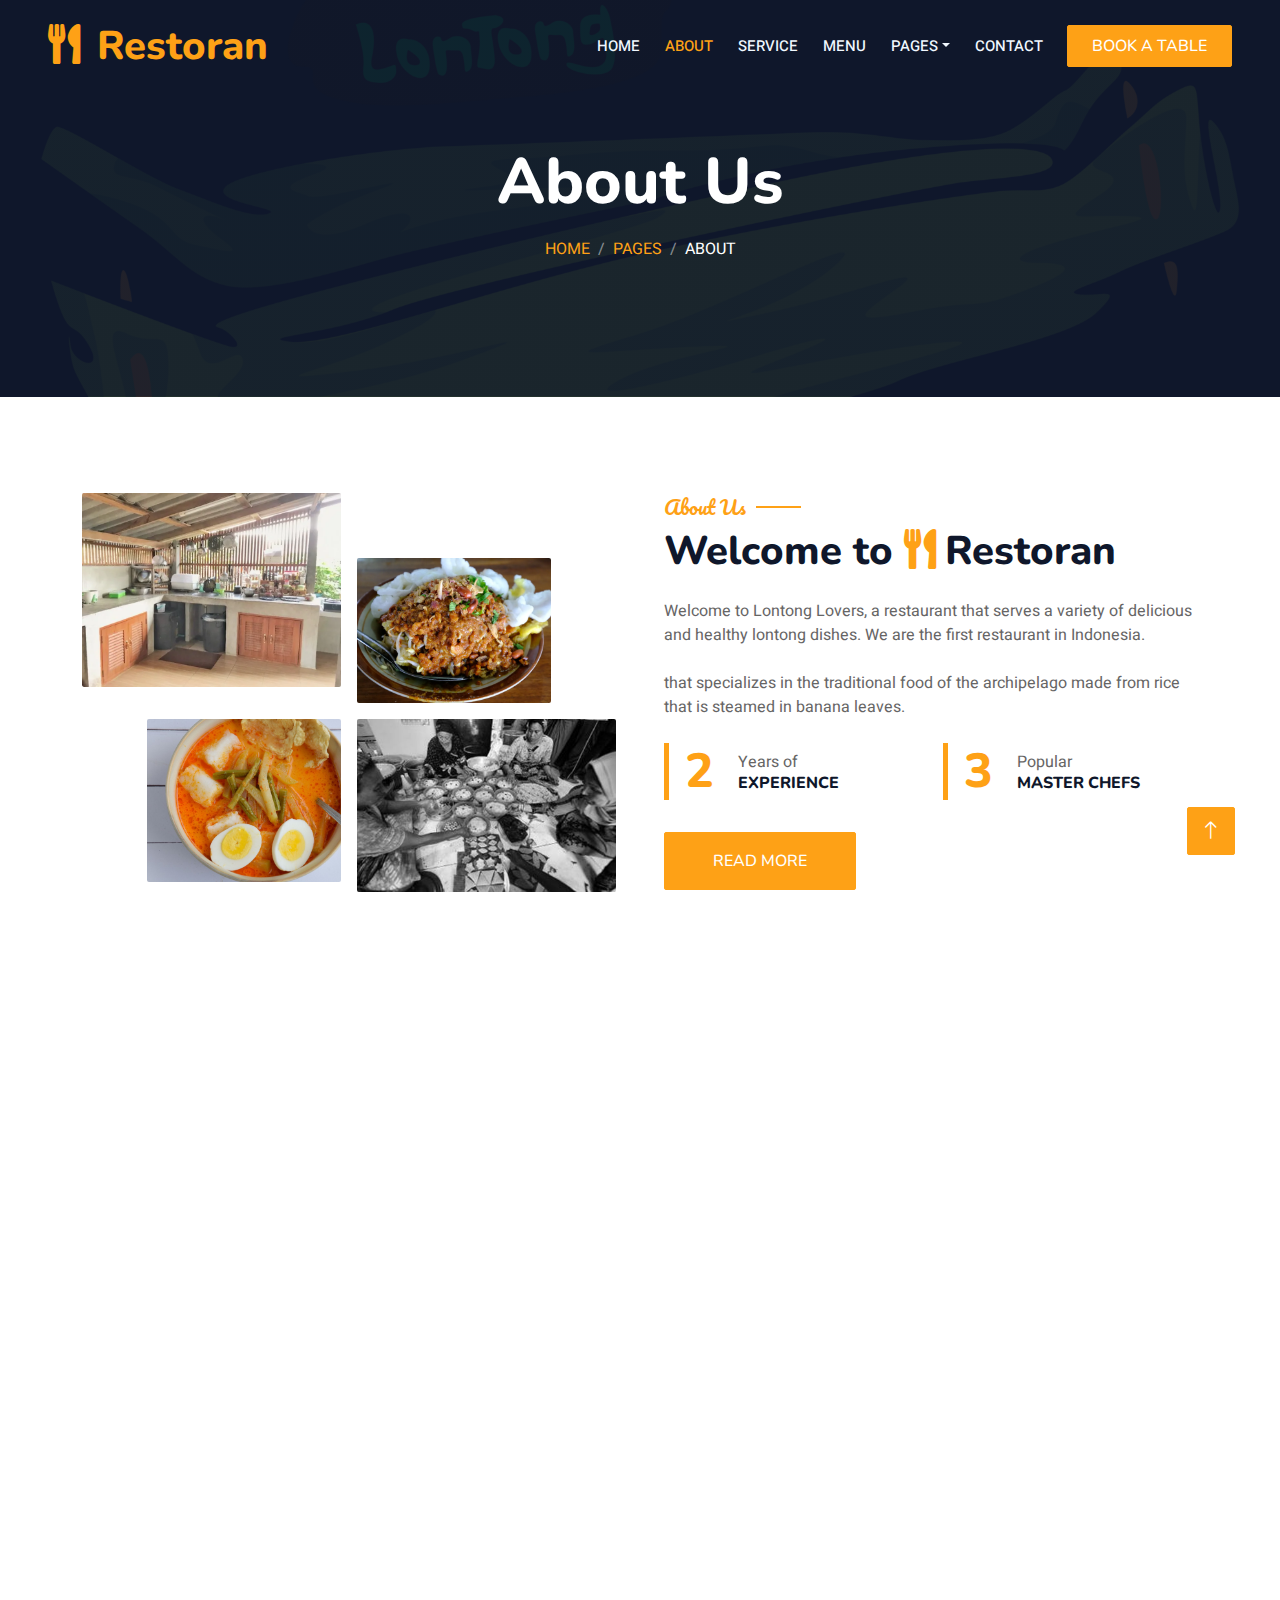
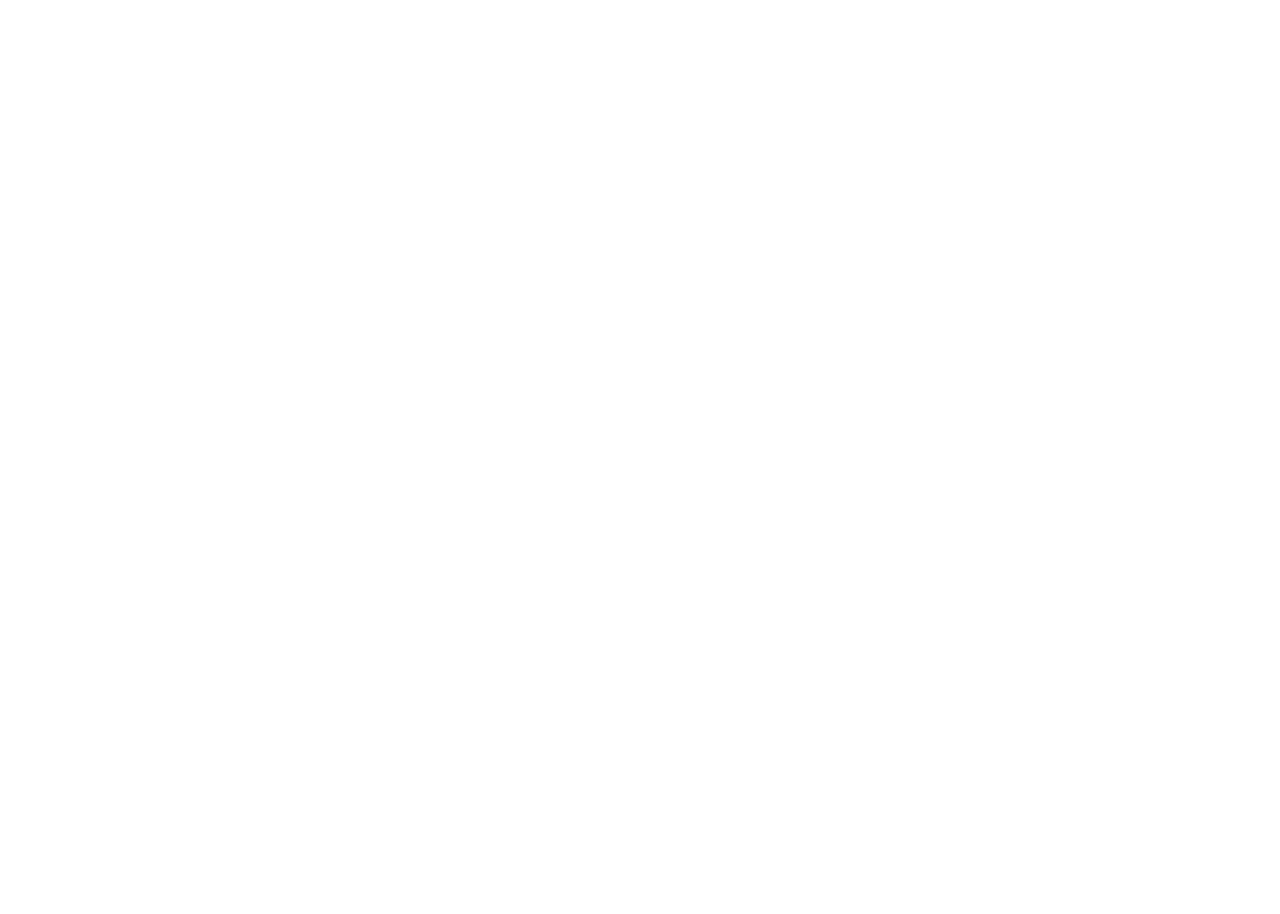
<file: about.html>
<!DOCTYPE html>
<html lang="en">

<head>
    <meta charset="utf-8">
    <title>Restoran - Bootstrap Restaurant Template</title>
    <meta content="width=device-width, initial-scale=1.0" name="viewport">
    <meta content="" name="keywords">
    <meta content="" name="description">

    <!-- Favicon -->
    <link href="img/favicon.ico" rel="icon">

    <!-- Google Web Fonts -->
    <link rel="preconnect" href="https://fonts.googleapis.com">
    <link rel="preconnect" href="https://fonts.gstatic.com" crossorigin>
    <link href="https://fonts.googleapis.com/css2?family=Heebo:wght@400;500;600&family=Nunito:wght@600;700;800&family=Pacifico&display=swap" rel="stylesheet">

    <!-- Icon Font Stylesheet -->
    <link href="https://cdnjs.cloudflare.com/ajax/libs/font-awesome/5.10.0/css/all.min.css" rel="stylesheet">
    <link href="https://cdn.jsdelivr.net/npm/bootstrap-icons@1.4.1/font/bootstrap-icons.css" rel="stylesheet">

    <!-- Libraries Stylesheet -->
    <link href="lib/animate/animate.min.css" rel="stylesheet">
    <link href="lib/owlcarousel/assets/owl.carousel.min.css" rel="stylesheet">
    <link href="lib/tempusdominus/css/tempusdominus-bootstrap-4.min.css" rel="stylesheet" />

    <!-- Customized Bootstrap Stylesheet -->
    <link href="css/bootstrap.min.css" rel="stylesheet">

    <!-- Template Stylesheet -->
    <link href="css/style.css" rel="stylesheet">
</head>

<body>
    <div class="container-xxl bg-white p-0">
        <!-- Spinner Start -->
        <div id="spinner" class="show bg-white position-fixed translate-middle w-100 vh-100 top-50 start-50 d-flex align-items-center justify-content-center">
            <div class="spinner-border text-primary" style="width: 3rem; height: 3rem;" role="status">
                <span class="sr-only">Loading...</span>
            </div>
        </div>
        <!-- Spinner End -->


        <!-- Navbar & Hero Start -->
        <div class="container-xxl position-relative p-0">
            <nav class="navbar navbar-expand-lg navbar-dark bg-dark px-4 px-lg-5 py-3 py-lg-0">
                <a href="" class="navbar-brand p-0">
                    <h1 class="text-primary m-0"><i class="fa fa-utensils me-3"></i>Restoran</h1>
                    <!-- <img src="img/logo.png" alt="Logo"> -->
                </a>
                <button class="navbar-toggler" type="button" data-bs-toggle="collapse" data-bs-target="#navbarCollapse">
                    <span class="fa fa-bars"></span>
                </button>
                <div class="collapse navbar-collapse" id="navbarCollapse">
                    <div class="navbar-nav ms-auto py-0 pe-4">
                        <a href="index.html" class="nav-item nav-link">Home</a>
                        <a href="about.html" class="nav-item nav-link active">About</a>
                        <a href="service.html" class="nav-item nav-link">Service</a>
                        <a href="menu.html" class="nav-item nav-link">Menu</a>
                        <div class="nav-item dropdown">
                            <a href="#" class="nav-link dropdown-toggle" data-bs-toggle="dropdown">Pages</a>
                            <div class="dropdown-menu m-0">
                                <a href="booking.html" class="dropdown-item">Booking</a>
                                <a href="team.html" class="dropdown-item">Our Team</a>
                                <a href="testimonial.html" class="dropdown-item">Testimonial</a>
                            </div>
                        </div>
                        <a href="contact.html" class="nav-item nav-link">Contact</a>
                    </div>
                    <a href="booking.html" class="btn btn-primary py-2 px-4">Book A Table</a>
                </div>
            </nav>

            <div class="container-xxl py-5 bg-dark hero-header mb-5">
                <div class="container text-center my-5 pt-5 pb-4">
                    <h1 class="display-3 text-white mb-3 animated slideInDown">About Us</h1>
                    <nav aria-label="breadcrumb">
                        <ol class="breadcrumb justify-content-center text-uppercase">
                            <li class="breadcrumb-item"><a href="#">Home</a></li>
                            <li class="breadcrumb-item"><a href="#">Pages</a></li>
                            <li class="breadcrumb-item text-white active" aria-current="page">About</li>
                        </ol>
                    </nav>
                </div>
            </div>
        </div>
        <!-- Navbar & Hero End -->


        <!-- About Start -->
        <div class="container-xxl py-5">
            <div class="container">
                <div class="row g-5 align-items-center">
                    <div class="col-lg-6">
                        <div class="row g-3">
                            <div class="col-6 text-start">
                                <img class="img-fluid rounded w-100 wow zoomIn" data-wow-delay="0.1s" src="img/dapur/dapur-pembuatan-lontong1.webp">
                            </div>
                            <div class="col-6 text-start">
                                <img class="img-fluid rounded w-75 wow zoomIn" data-wow-delay="0.3s" src="img/lontong/Tahu Lontong khas Jawa Timur.png" style="margin-top: 25%;">
                            </div>
                            <div class="col-6 text-end">
                                <img class="img-fluid rounded w-75 wow zoomIn" data-wow-delay="0.5s" src="img/lontong/resep-lontong-sayur-padang.png">
                            </div>
                            <div class="col-6 text-end">
                                <img class="img-fluid rounded w-100 wow zoomIn" data-wow-delay="0.7s" src="img/dapur/dapur-pembuatan-lontong.png">
                            </div>
                        </div>
                    </div>
                    <div class="col-lg-6">
                        <h5 class="section-title ff-secondary text-start text-primary fw-normal">About Us</h5>
                        <h1 class="mb-4">Welcome to <i class="fa fa-utensils text-primary me-2"></i>Restoran</h1>
                        <p class="mb-4">Welcome to Lontong Lovers, a restaurant that serves a variety of delicious and healthy lontong dishes. We are the first restaurant in Indonesia.</p>
                        <p class="mb-4">that specializes in the traditional food of the archipelago made from rice that is steamed in banana leaves.</p>
                        <div class="row g-4 mb-4">
                            <div class="col-sm-6">
                                <div class="d-flex align-items-center border-start border-5 border-primary px-3">
                                    <h1 class="flex-shrink-0 display-5 text-primary mb-0" data-toggle="counter-up">5</h1>
                                    <div class="ps-4">
                                        <p class="mb-0">Years of</p>
                                        <h6 class="text-uppercase mb-0">Experience</h6>
                                    </div>
                                </div>
                            </div>
                            <div class="col-sm-6">
                                <div class="d-flex align-items-center border-start border-5 border-primary px-3">
                                    <h1 class="flex-shrink-0 display-5 text-primary mb-0" data-toggle="counter-up">8</h1>
                                    <div class="ps-4">
                                        <p class="mb-0">Popular</p>
                                        <h6 class="text-uppercase mb-0">Master Chefs</h6>
                                    </div>
                                </div>
                            </div>
                        </div>
                        <a class="btn btn-primary py-3 px-5 mt-2" href="">Read More</a>
                    </div>
                </div>
            </div>
        </div>
        <!-- About End -->


        <!-- Team Start -->
        <div class="container-xxl pt-5 pb-3">
            <div class="container">
                <div class="text-center wow fadeInUp" data-wow-delay="0.1s">
                    <h5 class="section-title ff-secondary text-center text-primary fw-normal">Team Members</h5>
                    <h1 class="mb-5">Our Master Chefs</h1>
                </div>
                <div class="row g-4">
                    <div class="col-lg-3 col-md-6 wow fadeInUp" data-wow-delay="0.1s">
                        <div class="team-item text-center rounded overflow-hidden">
                            <div class="rounded-circle overflow-hidden m-4">
                                <img class="img-fluid" src="img/chief-Designation/shani-team11.jpg" alt="">
                            </div>
                            <h5 class="mb-0">Shani</h5>
                            <small>Designation</small>
                            <div class="d-flex justify-content-center mt-3">
                                <a class="btn btn-square btn-primary mx-1" href=""><i class="fab fa-facebook-f"></i></a>
                                <a class="btn btn-square btn-primary mx-1" href=""><i class="fab fa-twitter"></i></a>
                                <a class="btn btn-square btn-primary mx-1" href=""><i class="fab fa-instagram"></i></a>
                            </div>
                        </div>
                    </div>
                    <div class="col-lg-3 col-md-6 wow fadeInUp" data-wow-delay="0.3s">
                        <div class="team-item text-center rounded overflow-hidden">
                            <div class="rounded-circle overflow-hidden m-4">
                                <img class="img-fluid" src="img/chief-Designation/zee-team4.jpg" alt="">
                            </div>
                            <h5 class="mb-0">Azizoy</h5>
                            <small>Designation</small>
                            <div class="d-flex justify-content-center mt-3">
                                <a class="btn btn-square btn-primary mx-1" href=""><i class="fab fa-facebook-f"></i></a>
                                <a class="btn btn-square btn-primary mx-1" href=""><i class="fab fa-twitter"></i></a>
                                <a class="btn btn-square btn-primary mx-1" href=""><i class="fab fa-instagram"></i></a>
                            </div>
                        </div>
                    </div>
                    <div class="col-lg-3 col-md-6 wow fadeInUp" data-wow-delay="0.5s">
                        <div class="team-item text-center rounded overflow-hidden">
                            <div class="rounded-circle overflow-hidden m-4">
                                <img class="img-fluid" src="img/chief-Designation/toya-team5.jpg" alt="">
                            </div>
                            <h5 class="mb-0">Toya</h5>
                            <small>Chief</small>
                            <div class="d-flex justify-content-center mt-3">
                                <a class="btn btn-square btn-primary mx-1" href=""><i class="fab fa-facebook-f"></i></a>
                                <a class="btn btn-square btn-primary mx-1" href=""><i class="fab fa-twitter"></i></a>
                                <a class="btn btn-square btn-primary mx-1" href=""><i class="fab fa-instagram"></i></a>
                            </div>
                        </div>
                    </div>
                    <div class="col-lg-3 col-md-6 wow fadeInUp" data-wow-delay="0.7s">
                        <div class="team-item text-center rounded overflow-hidden">
                            <div class="rounded-circle overflow-hidden m-4">
                                <img class="img-fluid" src="img/chief-Designation/kathrina-team9.jpg" alt="">
                            </div>
                            <h5 class="mb-0">Kathrina</h5>
                            <small>Chief</small>
                            <div class="d-flex justify-content-center mt-3">
                                <a class="btn btn-square btn-primary mx-1" href=""><i class="fab fa-facebook-f"></i></a>
                                <a class="btn btn-square btn-primary mx-1" href=""><i class="fab fa-twitter"></i></a>
                                <a class="btn btn-square btn-primary mx-1" href=""><i class="fab fa-instagram"></i></a>
                            </div>
                        </div>
                    </div>
                    <div class="col-lg-3 col-md-6 wow fadeInUp" data-wow-delay="0.7s">
                        <div class="team-item text-center rounded overflow-hidden">
                            <div class="rounded-circle overflow-hidden m-4">
                                <img class="img-fluid" src="img/chief-Designation/adel-team6.jpg" alt="">
                            </div>
                            <h5 class="mb-0">Reva</h5>
                            <small>Chief</small>
                            <div class="d-flex justify-content-center mt-3">
                                <a class="btn btn-square btn-primary mx-1" href=""><i class="fab fa-facebook-f"></i></a>
                                <a class="btn btn-square btn-primary mx-1" href=""><i class="fab fa-twitter"></i></a>
                                <a class="btn btn-square btn-primary mx-1" href=""><i class="fab fa-instagram"></i></a>
                            </div>
                        </div>
                    </div>
                    <div class="col-lg-3 col-md-6 wow fadeInUp" data-wow-delay="0.7s">
                        <div class="team-item text-center rounded overflow-hidden">
                            <div class="rounded-circle overflow-hidden m-4">
                                <img class="img-fluid" src="img/chief-Designation/ashel-team7.jpg" alt="">
                            </div>
                            <h5 class="mb-0">Ashel</h5>
                            <small>Chief</small>
                            <div class="d-flex justify-content-center mt-3">
                                <a class="btn btn-square btn-primary mx-1" href=""><i class="fab fa-facebook-f"></i></a>
                                <a class="btn btn-square btn-primary mx-1" href=""><i class="fab fa-twitter"></i></a>
                                <a class="btn btn-square btn-primary mx-1" href=""><i class="fab fa-instagram"></i></a>
                            </div>
                        </div>
                    </div>
                    <div class="col-lg-3 col-md-6 wow fadeInUp" data-wow-delay="0.7s">
                        <div class="team-item text-center rounded overflow-hidden">
                            <div class="rounded-circle overflow-hidden m-4">
                                <img class="img-fluid" src="img/chief-Designation/freya-team8.jpg" alt="">
                            </div>
                            <h5 class="mb-0">Nunung F</h5>
                            <small>Chief</small>
                            <div class="d-flex justify-content-center mt-3">
                                <a class="btn btn-square btn-primary mx-1" href=""><i class="fab fa-facebook-f"></i></a>
                                <a class="btn btn-square btn-primary mx-1" href=""><i class="fab fa-twitter"></i></a>
                                <a class="btn btn-square btn-primary mx-1" href=""><i class="fab fa-instagram"></i></a>
                            </div>
                        </div>
                    </div>
                    <div class="col-lg-3 col-md-6 wow fadeInUp" data-wow-delay="0.7s">
                        <div class="team-item text-center rounded overflow-hidden">
                            <div class="rounded-circle overflow-hidden m-4">
                                <img class="img-fluid" src="img/chief-Designation/indah-team10.jpg" alt="">
                            </div>
                            <h5 class="mb-0">Indah</h5>
                            <small>Chief</small>
                            <div class="d-flex justify-content-center mt-3">
                                <a class="btn btn-square btn-primary mx-1" href=""><i class="fab fa-facebook-f"></i></a>
                                <a class="btn btn-square btn-primary mx-1" href=""><i class="fab fa-twitter"></i></a>
                                <a class="btn btn-square btn-primary mx-1" href=""><i class="fab fa-instagram"></i></a>
                            </div>
                        </div>
                    </div>
                </div>
            </div>
        </div>
        <!-- Team End -->
        

        <!-- Footer Start -->
        <div class="container-fluid bg-dark text-light footer pt-5 mt-5 wow fadeIn" data-wow-delay="0.1s">
            <div class="container py-5">
                <div class="row g-5">
                    <div class="col-lg-3 col-md-6">
                        <h4 class="section-title ff-secondary text-start text-primary fw-normal mb-4">Company</h4>
                        <a class="btn btn-link" href="">About Us</a>
                        <a class="btn btn-link" href="">Contact Us</a>
                        <a class="btn btn-link" href="">Reservation</a>
                        <a class="btn btn-link" href="">Privacy Policy</a>
                        <a class="btn btn-link" href="">Terms & Condition</a>
                    </div>
                    <div class="col-lg-3 col-md-6">
                        <h4 class="section-title ff-secondary text-start text-primary fw-normal mb-4">Contact</h4>
                        <p class="mb-2"><i class="fa fa-map-marker-alt me-3"></i>Jln.Icikiwir No 12 Kec Pedot</p>
                        <p class="mb-2"><i class="fa fa-phone-alt me-3"></i>+62 8345 67890</p>
                        <p class="mb-2"><i class="fa fa-envelope me-3"></i>BGR@lontonglovers.com</p>
                        <div class="d-flex pt-2">
                            <a class="btn btn-outline-light btn-social" href=""><i class="fab fa-twitter"></i></a>
                            <a class="btn btn-outline-light btn-social" href=""><i class="fab fa-facebook-f"></i></a>
                            <a class="btn btn-outline-light btn-social" href=""><i class="fab fa-youtube"></i></a>
                            <a class="btn btn-outline-light btn-social" href=""><i class="fab fa-linkedin-in"></i></a>
                        </div>
                    </div>
                    <div class="col-lg-3 col-md-6">
                        <h4 class="section-title ff-secondary text-start text-primary fw-normal mb-4">Opening</h4>
                        <h5 class="text-light fw-normal">Monday - Saturday</h5>
                        <p>09AM - 09PM</p>
                        <h5 class="text-light fw-normal">Sunday</h5>
                        <p>10AM - 08PM</p>
                    </div>
                    <div class="col-lg-3 col-md-6">
                        <h4 class="section-title ff-secondary text-start text-primary fw-normal mb-4">Newsletter</h4>
                        <p>Hello, loyal customers of Lontong Lovers!
<br>
<br>
                            We are very happy that you have joined us and subscribed to our newsletter. Here, you will get the latest information about our restaurant, including promotions, menus, events, and tips about lontong.</p>
                        <div class="position-relative mx-auto" style="max-width: 400px;">
                            <input class="form-control border-primary w-100 py-3 ps-4 pe-5" type="text" placeholder="Your email">
                            <button type="button" class="btn btn-primary py-2 position-absolute top-0 end-0 mt-2 me-2">SignUp</button>
                        </div>
                    </div>
                </div>
            </div>
            <div class="container">
                <div class="copyright">
                    <div class="row">
                        <div class="col-md-6 text-center text-md-start mb-3 mb-md-0">
                            &copy; <a class="border-bottom" href="#">Lontong Lovers</a>, All Right Reserved. 
							
							Designed By <a class="border-bottom" target="_blank" href="#">BGR(BEST GROUP TRIO)</a>
                        </div>
                        <div class="col-md-6 text-center text-md-end">
                            <div class="footer-menu">
                                <a href="">Home</a>
                                <a href="">Cookies</a>
                                <a href="">Help</a>
                                <a href="">FQAs</a>
                            </div>
                        </div>
                    </div>
                </div>
            </div>
        </div>
        <!-- Footer End -->

        


        <!-- Back to Top -->
        <a href="#" class="btn btn-lg btn-primary btn-lg-square back-to-top"><i class="bi bi-arrow-up"></i></a>
    </div>

    <!-- JavaScript Libraries -->
    <script src="https://code.jquery.com/jquery-3.4.1.min.js"></script>
    <script src="https://cdn.jsdelivr.net/npm/bootstrap@5.0.0/dist/js/bootstrap.bundle.min.js"></script>
    <script src="lib/wow/wow.min.js"></script>
    <script src="lib/easing/easing.min.js"></script>
    <script src="lib/waypoints/waypoints.min.js"></script>
    <script src="lib/counterup/counterup.min.js"></script>
    <script src="lib/owlcarousel/owl.carousel.min.js"></script>
    <script src="lib/tempusdominus/js/moment.min.js"></script>
    <script src="lib/tempusdominus/js/moment-timezone.min.js"></script>
    <script src="lib/tempusdominus/js/tempusdominus-bootstrap-4.min.js"></script>

    <!-- Template Javascript -->
    <script src="js/main.js"></script>
</body>

</html>
</file>
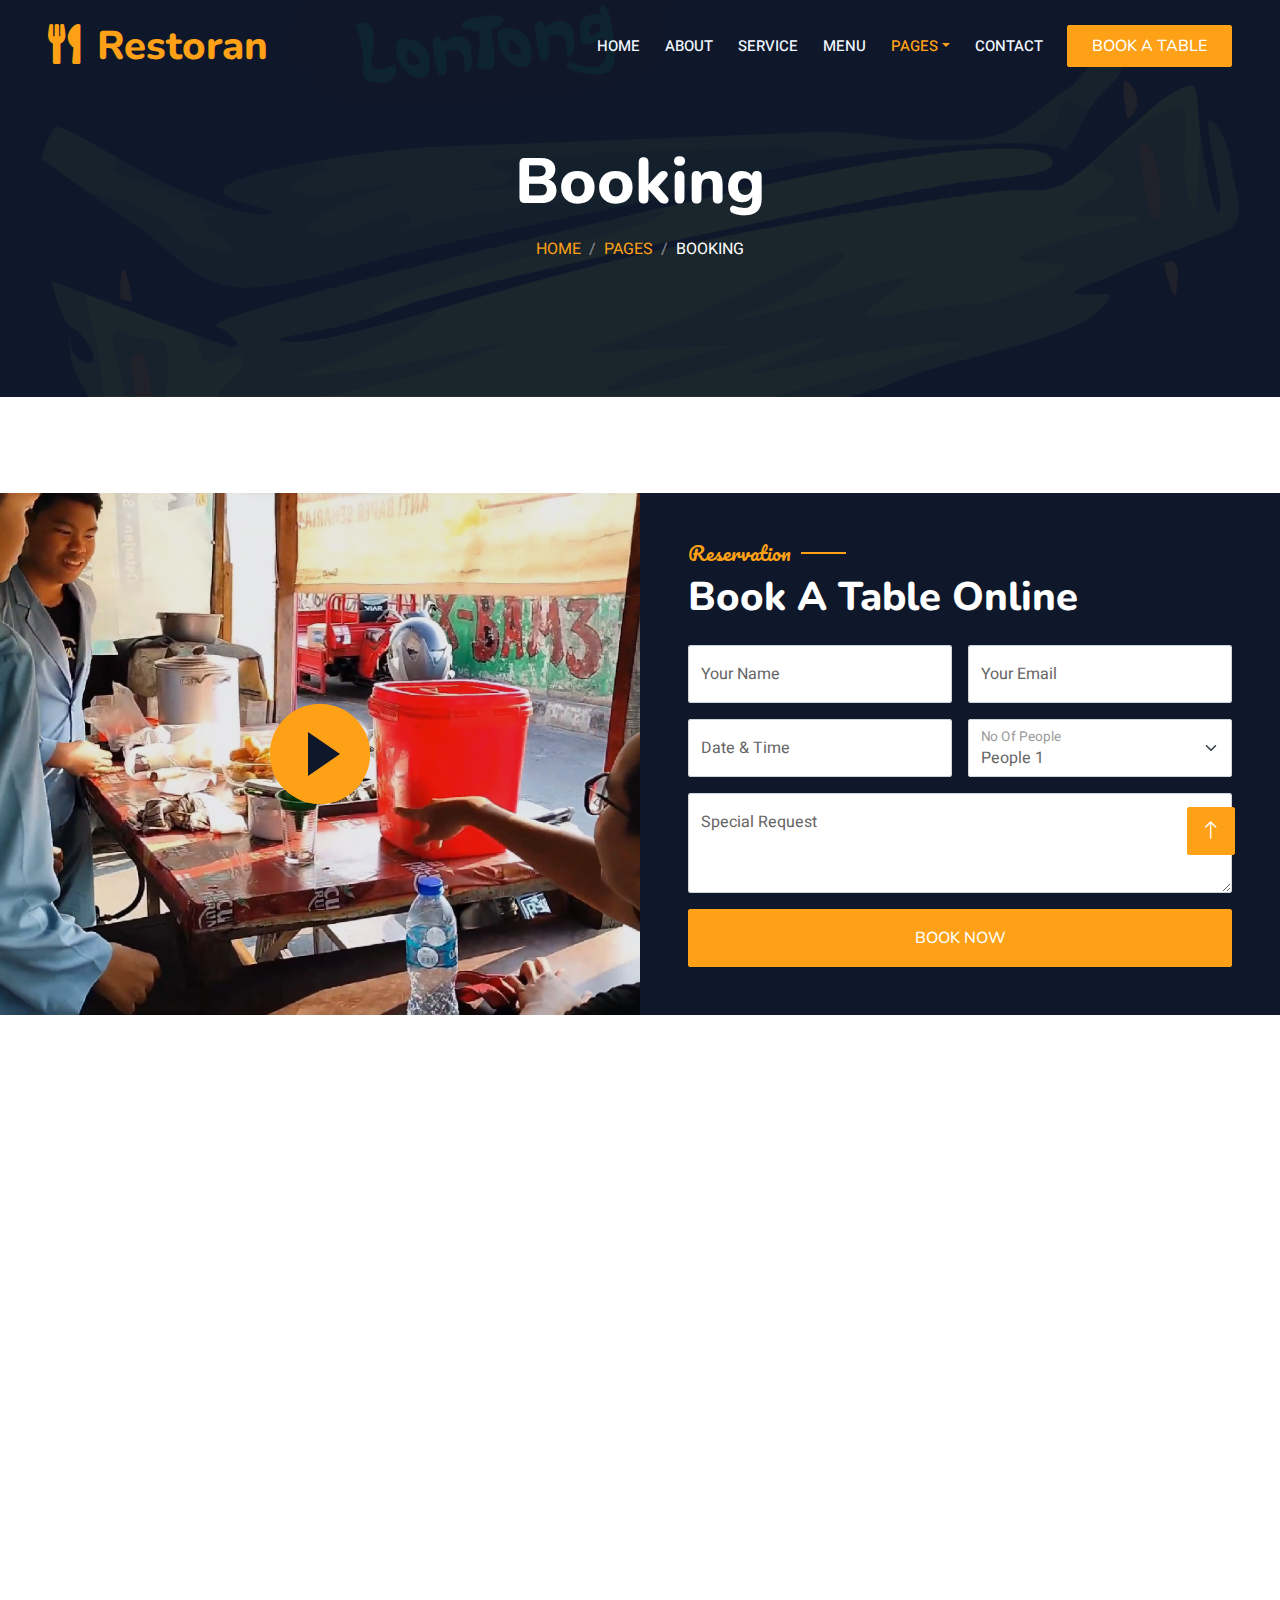
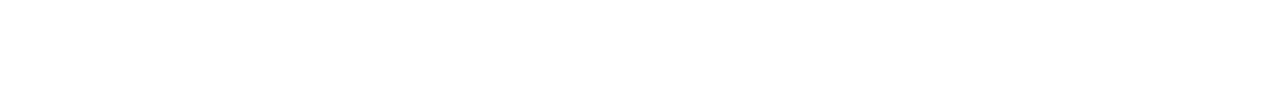
<file: booking.html>
<!DOCTYPE html>
<html lang="en">

<head>
    <meta charset="utf-8">
    <title>Restoran - Bootstrap Restaurant Template</title>
    <meta content="width=device-width, initial-scale=1.0" name="viewport">
    <meta content="" name="keywords">
    <meta content="" name="description">

    <!-- Favicon -->
    <link href="img/favicon.ico" rel="icon">

    <!-- Google Web Fonts -->
    <link rel="preconnect" href="https://fonts.googleapis.com">
    <link rel="preconnect" href="https://fonts.gstatic.com" crossorigin>
    <link href="https://fonts.googleapis.com/css2?family=Heebo:wght@400;500;600&family=Nunito:wght@600;700;800&family=Pacifico&display=swap" rel="stylesheet">

    <!-- Icon Font Stylesheet -->
    <link href="https://cdnjs.cloudflare.com/ajax/libs/font-awesome/5.10.0/css/all.min.css" rel="stylesheet">
    <link href="https://cdn.jsdelivr.net/npm/bootstrap-icons@1.4.1/font/bootstrap-icons.css" rel="stylesheet">

    <!-- Libraries Stylesheet -->
    <link href="lib/animate/animate.min.css" rel="stylesheet">
    <link href="lib/owlcarousel/assets/owl.carousel.min.css" rel="stylesheet">
    <link href="lib/tempusdominus/css/tempusdominus-bootstrap-4.min.css" rel="stylesheet" />

    <!-- Customized Bootstrap Stylesheet -->
    <link href="css/bootstrap.min.css" rel="stylesheet">

    <!-- Template Stylesheet -->
    <link href="css/style.css" rel="stylesheet">
</head>

<body>
    <div class="container-xxl bg-white p-0">
        <!-- Spinner Start -->
        <div id="spinner" class="show bg-white position-fixed translate-middle w-100 vh-100 top-50 start-50 d-flex align-items-center justify-content-center">
            <div class="spinner-border text-primary" style="width: 3rem; height: 3rem;" role="status">
                <span class="sr-only">Loading...</span>
            </div>
        </div>
        <!-- Spinner End -->


        <!-- Navbar & Hero Start -->
        <div class="container-xxl position-relative p-0">
            <nav class="navbar navbar-expand-lg navbar-dark bg-dark px-4 px-lg-5 py-3 py-lg-0">
                <a href="" class="navbar-brand p-0">
                    <h1 class="text-primary m-0"><i class="fa fa-utensils me-3"></i>Restoran</h1>
                    <!-- <img src="img/logo.png" alt="Logo"> -->
                </a>
                <button class="navbar-toggler" type="button" data-bs-toggle="collapse" data-bs-target="#navbarCollapse">
                    <span class="fa fa-bars"></span>
                </button>
                <div class="collapse navbar-collapse" id="navbarCollapse">
                    <div class="navbar-nav ms-auto py-0 pe-4">
                        <a href="index.html" class="nav-item nav-link">Home</a>
                        <a href="about.html" class="nav-item nav-link">About</a>
                        <a href="service.html" class="nav-item nav-link">Service</a>
                        <a href="menu.html" class="nav-item nav-link">Menu</a>
                        <div class="nav-item dropdown">
                            <a href="#" class="nav-link dropdown-toggle active" data-bs-toggle="dropdown">Pages</a>
                            <div class="dropdown-menu m-0">
                                <a href="booking.html" class="dropdown-item active">Booking</a>
                                <a href="team.html" class="dropdown-item">Our Team</a>
                                <a href="testimonial.html" class="dropdown-item">Testimonial</a>
                            </div>
                        </div>
                        <a href="contact.html" class="nav-item nav-link">Contact</a>
                    </div>
                    <a href="booking.html" class="btn btn-primary py-2 px-4">Book A Table</a>
                </div>
            </nav>

            <div class="container-xxl py-5 bg-dark hero-header mb-5">
                <div class="container text-center my-5 pt-5 pb-4">
                    <h1 class="display-3 text-white mb-3 animated slideInDown">Booking</h1>
                    <nav aria-label="breadcrumb">
                        <ol class="breadcrumb justify-content-center text-uppercase">
                            <li class="breadcrumb-item"><a href="#">Home</a></li>
                            <li class="breadcrumb-item"><a href="#">Pages</a></li>
                            <li class="breadcrumb-item text-white active" aria-current="page">Booking</li>
                        </ol>
                    </nav>
                </div>
            </div>
        </div>
        <!-- Navbar & Hero End -->


        <!-- Reservation Start -->
        <div class="container-xxl py-5 px-0 wow fadeInUp" data-wow-delay="0.1s">
            <div class="row g-0">
                <div class="col-md-6">
                    <div class="video">
                        <button type="button" class="btn-play" data-bs-toggle="modal" data-src="https://youtu.be/CBzHIXiMqGU?si=Tx9vKkzrVz9l6c47" data-bs-target="#videoModal">
                            <span></span>
                        </button>
                    </div>
                </div>
                <div class="col-md-6 bg-dark d-flex align-items-center">
                    <div class="p-5 wow fadeInUp" data-wow-delay="0.2s">
                        <h5 class="section-title ff-secondary text-start text-primary fw-normal">Reservation</h5>
                        <h1 class="text-white mb-4">Book A Table Online</h1>
                        <div class="alert alert-success alert-dismissible fade show d-none my-alert" role="alert">
                            <strong>Terima Kasih!</strong> Pesan Anda Sudah Di Terima.
                            <button type="button" class="btn-close" data-bs-dismiss="alert" aria-label="Close"></button>
                          </div>
                        <form name="Booking_Web_Lontong_Lovers">
                            <div class="row g-3">
                                <div class="col-md-6">
                                    <div class="form-floating">
                                        <input type="text" class="form-control" name="NamaPemesan" placeholder="Your Name">
                                        <label for="name">Your Name</label>
                                    </div>
                                </div>
                                <div class="col-md-6">
                                    <div class="form-floating">
                                        <input type="email" class="form-control" name="EmailPemesan" placeholder="Your Email">
                                        <label for="email">Your Email</label>
                                    </div>
                                </div>
                                <div class="col-md-6">
                                    <div class="form-floating date" id="date3" data-target-input="nearest">
                                        <input type="text" class="form-control datetimepicker-input" id="datetime" placeholder="Date & Time" data-target="#date3" data-toggle="datetimepicker" name="TanggalWaktu" />
                                        <label for="datetime">Date & Time</label>
                                    </div>
                                </div>
                                <div class="col-md-6">
                                    <div class="form-floating">
                                        <select class="form-select" id="select1" name="Guest">
                                          <option value="1">People 1</option>
                                          <option value="2">People 2</option>
                                          <option value="3">People 3</option>
                                          <option value="4">People 4</option>
                                          <option value="5">People 5</option>
                                        </select>
                                        <label for="select1">No Of People</label>
                                      </div>
                                </div>
                                <div class="col-12">
                                    <div class="form-floating">
                                        <textarea class="form-control" placeholder="Special Request" id="message" style="height: 100px" name="Requests"></textarea>
                                        <label for="message">Special Request</label>
                                    </div>
                                </div>
                                <div class="col-12">
                                    <button class="btn btn-primary w-100 py-3 btn-kirim" type="submit">Book Now</button>

                                    <button class="btn btn-loading site-btn w-100 py-3 d-none" type="button" disabled>
                                        <span class="spinner-border spinner-border-sm" aria-hidden="true"></span>
                                        <span role="status">Loading...</span>
                                    </button>
                                </div>
                            </div>
                        </form>
                    </div>
                </div>
            </div>
        </div>

        <div class="modal fade" id="videoModal" tabindex="-1" aria-labelledby="exampleModalLabel" aria-hidden="true">
            <div class="modal-dialog">
                <div class="modal-content rounded-0">
                    <div class="modal-header">
                        <h5 class="modal-title" id="exampleModalLabel">Youtube Video</h5>
                        <button type="button" class="btn-close" data-bs-dismiss="modal" aria-label="Close"></button>
                    </div>
                    <div class="modal-body">
                        <!-- 16:9 aspect ratio -->
                        <div class="ratio ratio-16x9">
                            <iframe class="embed-responsive-item" src="" id="video" allowfullscreen allowscriptaccess="always"
                                allow="autoplay"></iframe>
                        </div>
                    </div>
                </div>
            </div>
        </div>
        <!-- Reservation Start -->
        

        <!-- Footer Start -->
        <div class="container-fluid bg-dark text-light footer pt-5 mt-5 wow fadeIn" data-wow-delay="0.1s">
            <div class="container py-5">
                <div class="row g-5">
                    <div class="col-lg-3 col-md-6">
                        <h4 class="section-title ff-secondary text-start text-primary fw-normal mb-4">Company</h4>
                        <a class="btn btn-link" href="">About Us</a>
                        <a class="btn btn-link" href="">Contact Us</a>
                        <a class="btn btn-link" href="">Reservation</a>
                        <a class="btn btn-link" href="">Privacy Policy</a>
                        <a class="btn btn-link" href="">Terms & Condition</a>
                    </div>
                    <div class="col-lg-3 col-md-6">
                        <h4 class="section-title ff-secondary text-start text-primary fw-normal mb-4">Contact</h4>
                        <p class="mb-2"><i class="fa fa-map-marker-alt me-3"></i>Jln.Icikiwir No 12 Kec Pedot</p>
                        <p class="mb-2"><i class="fa fa-phone-alt me-3"></i>+62 8345 67890</p>
                        <p class="mb-2"><i class="fa fa-envelope me-3"></i>BGR@lontonglovers.com</p>
                        <div class="d-flex pt-2">
                            <a class="btn btn-outline-light btn-social" href=""><i class="fab fa-twitter"></i></a>
                            <a class="btn btn-outline-light btn-social" href=""><i class="fab fa-facebook-f"></i></a>
                            <a class="btn btn-outline-light btn-social" href=""><i class="fab fa-youtube"></i></a>
                            <a class="btn btn-outline-light btn-social" href=""><i class="fab fa-linkedin-in"></i></a>
                        </div>
                    </div>
                    <div class="col-lg-3 col-md-6">
                        <h4 class="section-title ff-secondary text-start text-primary fw-normal mb-4">Opening</h4>
                        <h5 class="text-light fw-normal">Monday - Saturday</h5>
                        <p>09AM - 09PM</p>
                        <h5 class="text-light fw-normal">Sunday</h5>
                        <p>10AM - 08PM</p>
                    </div>
                    <div class="col-lg-3 col-md-6">
                        <h4 class="section-title ff-secondary text-start text-primary fw-normal mb-4">Newsletter</h4>
                        <p>Hello, loyal customers of Lontong Lovers!
<br>
<br>
                            We are very happy that you have joined us and subscribed to our newsletter. Here, you will get the latest information about our restaurant, including promotions, menus, events, and tips about lontong.</p>
                        <div class="position-relative mx-auto" style="max-width: 400px;">
                            <input class="form-control border-primary w-100 py-3 ps-4 pe-5" type="text" placeholder="Your email">
                            <button type="button" class="btn btn-primary py-2 position-absolute top-0 end-0 mt-2 me-2">SignUp</button>
                        </div>
                    </div>
                </div>
            </div>
            <div class="container">
                <div class="copyright">
                    <div class="row">
                        <div class="col-md-6 text-center text-md-start mb-3 mb-md-0">
                            &copy; <a class="border-bottom" href="#">Lontong Lovers</a>, All Right Reserved. 
							
							Designed By <a class="border-bottom" target="_blank">BGR(BEST GROUP TRIO)</a>
                        </div>
                        <div class="col-md-6 text-center text-md-end">
                            <div class="footer-menu">
                                <a href="">Home</a>
                                <a href="">Cookies</a>
                                <a href="">Help</a>
                                <a href="">FQAs</a>
                            </div>
                        </div>
                    </div>
                </div>
            </div>
        </div>
        <!-- Footer End -->


        <!-- form to excel github start  -->


<script>
    const scriptURL = 'https://script.google.com/macros/s/AKfycbwidzr5FW19foqjclWPsRaCX9vXqZ0LOM-7LzOVymX84Pk70XU7tJaXQ8ZN-13gO1KYLw/exec'
    const form = document.forms['Booking_Web_Lontong_Lovers'];

    const btnkirim = document.querySelector('.btn-kirim');
    const btnLoading = document.querySelector('.btn-loading');
    const myAlert = document.querySelector('.my-alert');


    form.addEventListener('submit', (e) => {
        e.preventDefault();
        // ketika tombol submit diklik
        // tapilkan tombol loading tampilkan tombol loading
        btnkirim.classList.toggle('d-none');
        btnLoading.classList.toggle('d-none');
        fetch(scriptURL, {
                method: 'POST',
                body: new FormData(form)
            })
            .then((response) => {
                // tapilkan tombol kirim tampilkan tombol kirim
                btnLoading.classList.toggle('d-none');
                btnkirim.classList.toggle('d-none');

                //alertt
                myAlert.classList.toggle('d-none');

                // reset  form 
                form.reset();


                console.log('Succcess!', response);
            })
            .catch((error) => console.error('Error!', error.massage));
    });
</script>


<!-- form to excel github start  -->


        <!-- Back to Top -->
        <a href="#" class="btn btn-lg btn-primary btn-lg-square back-to-top"><i class="bi bi-arrow-up"></i></a>
    </div>

    <!-- JavaScript Libraries -->
    <script src="https://code.jquery.com/jquery-3.4.1.min.js"></script>
    <script src="https://cdn.jsdelivr.net/npm/bootstrap@5.0.0/dist/js/bootstrap.bundle.min.js"></script>
    <script src="lib/wow/wow.min.js"></script>
    <script src="lib/easing/easing.min.js"></script>
    <script src="lib/waypoints/waypoints.min.js"></script>
    <script src="lib/counterup/counterup.min.js"></script>
    <script src="lib/owlcarousel/owl.carousel.min.js"></script>
    <script src="lib/tempusdominus/js/moment.min.js"></script>
    <script src="lib/tempusdominus/js/moment-timezone.min.js"></script>
    <script src="lib/tempusdominus/js/tempusdominus-bootstrap-4.min.js"></script>

    <!-- Template Javascript -->
    <script src="js/main.js"></script>
</body>

</html>
</file>
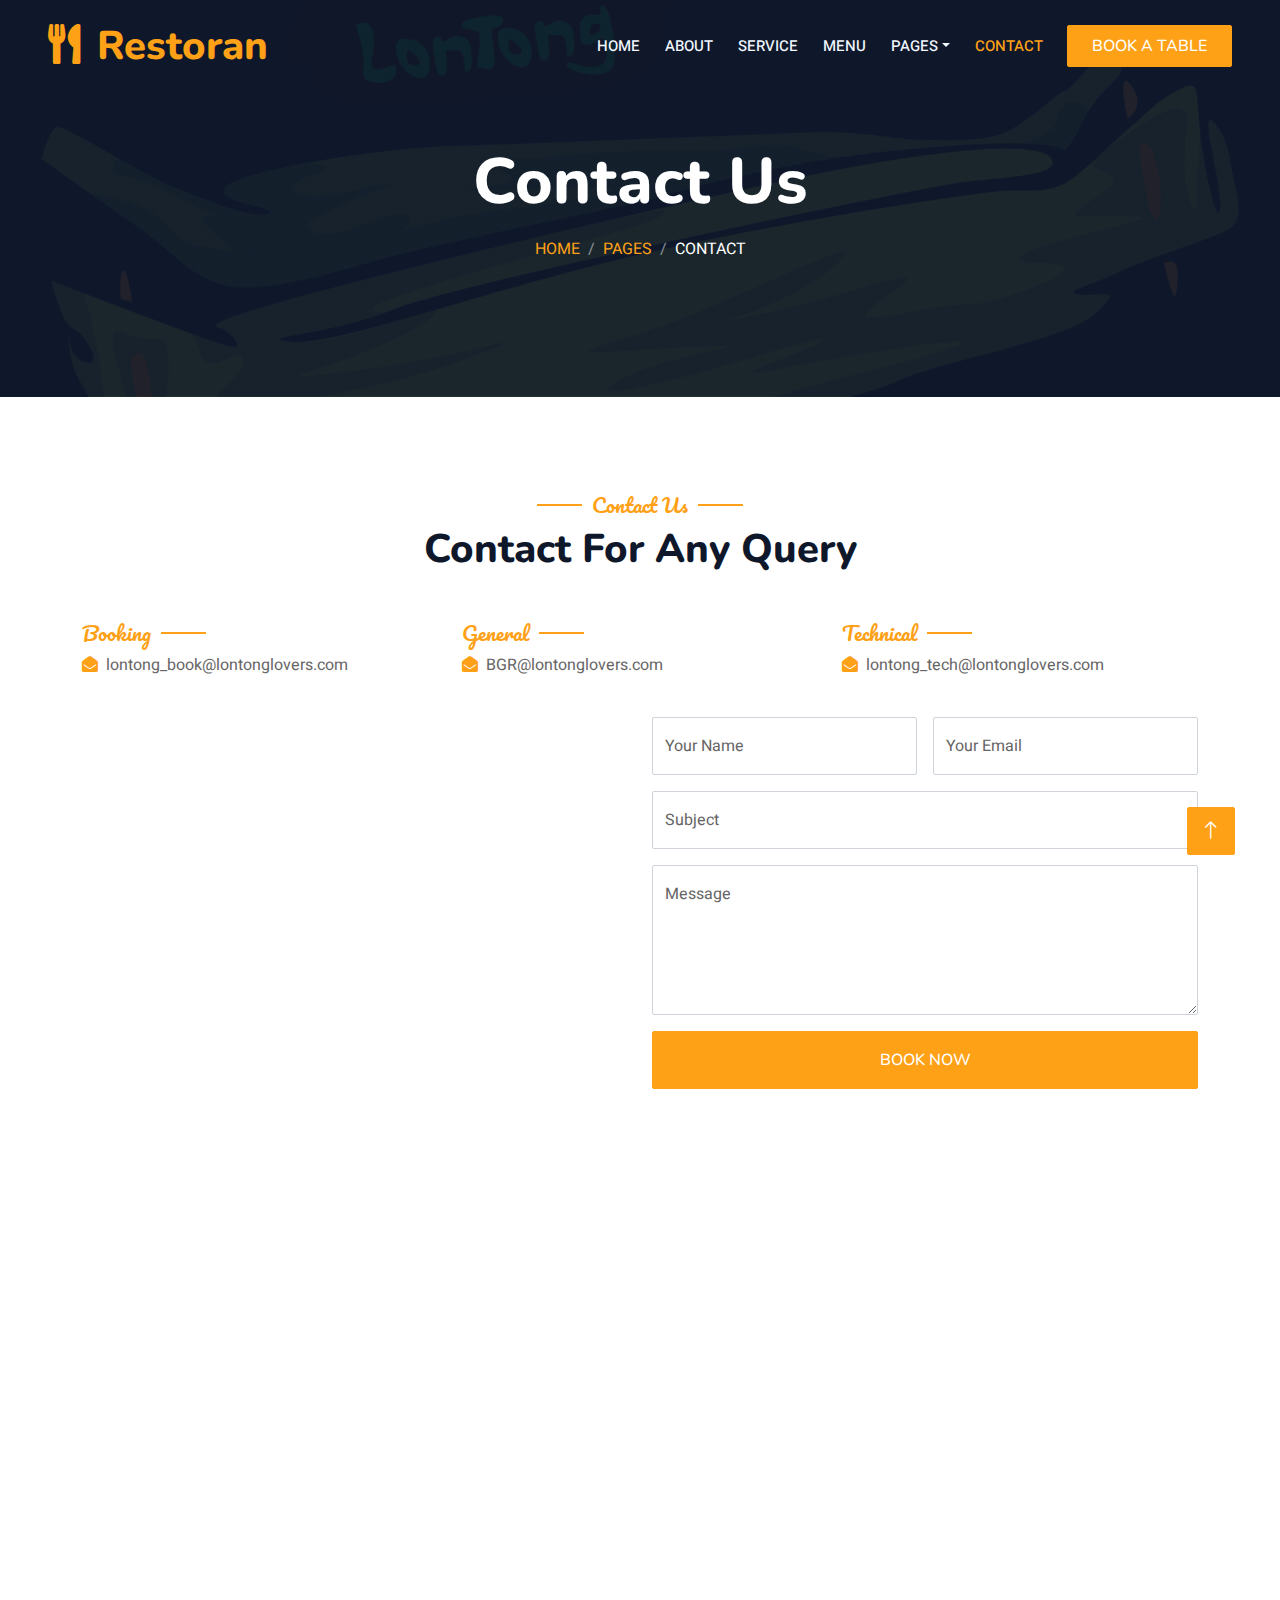
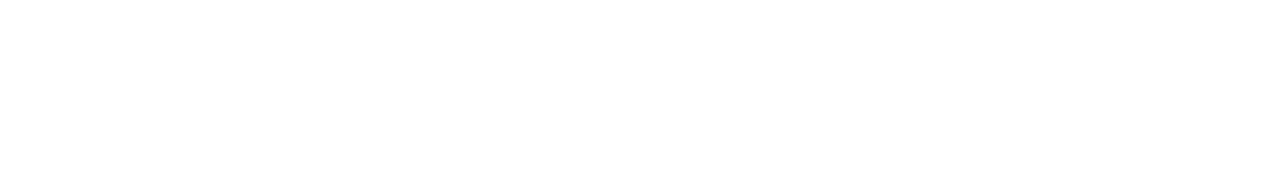
<file: contact.html>
<!DOCTYPE html>
<html lang="en">

<head>
    <meta charset="utf-8">
    <title>Restoran - Bootstrap Restaurant Template</title>
    <meta content="width=device-width, initial-scale=1.0" name="viewport">
    <meta content="" name="keywords">
    <meta content="" name="description">

    <!-- Favicon -->
    <link href="img/favicon.ico" rel="icon">

    <!-- Google Web Fonts -->
    <link rel="preconnect" href="https://fonts.googleapis.com">
    <link rel="preconnect" href="https://fonts.gstatic.com" crossorigin>
    <link href="https://fonts.googleapis.com/css2?family=Heebo:wght@400;500;600&family=Nunito:wght@600;700;800&family=Pacifico&display=swap" rel="stylesheet">

    <!-- Icon Font Stylesheet -->
    <link href="https://cdnjs.cloudflare.com/ajax/libs/font-awesome/5.10.0/css/all.min.css" rel="stylesheet">
    <link href="https://cdn.jsdelivr.net/npm/bootstrap-icons@1.4.1/font/bootstrap-icons.css" rel="stylesheet">

    <!-- Libraries Stylesheet -->
    <link href="lib/animate/animate.min.css" rel="stylesheet">
    <link href="lib/owlcarousel/assets/owl.carousel.min.css" rel="stylesheet">
    <link href="lib/tempusdominus/css/tempusdominus-bootstrap-4.min.css" rel="stylesheet" />

    <!-- Customized Bootstrap Stylesheet -->
    <link href="css/bootstrap.min.css" rel="stylesheet">

    <!-- Template Stylesheet -->
    <link href="css/style.css" rel="stylesheet">
</head>

<body>
    <div class="container-xxl bg-white p-0">
        <!-- Spinner Start -->
        <div id="spinner" class="show bg-white position-fixed translate-middle w-100 vh-100 top-50 start-50 d-flex align-items-center justify-content-center">
            <div class="spinner-border text-primary" style="width: 3rem; height: 3rem;" role="status">
                <span class="sr-only">Loading...</span>
            </div>
        </div>
        <!-- Spinner End -->


        <!-- Navbar & Hero Start -->
        <div class="container-xxl position-relative p-0">
            <nav class="navbar navbar-expand-lg navbar-dark bg-dark px-4 px-lg-5 py-3 py-lg-0">
                <a href="" class="navbar-brand p-0">
                    <h1 class="text-primary m-0"><i class="fa fa-utensils me-3"></i>Restoran</h1>
                    <!-- <img src="img/logo.png" alt="Logo"> -->
                </a>
                <button class="navbar-toggler" type="button" data-bs-toggle="collapse" data-bs-target="#navbarCollapse">
                    <span class="fa fa-bars"></span>
                </button>
                <div class="collapse navbar-collapse" id="navbarCollapse">
                    <div class="navbar-nav ms-auto py-0 pe-4">
                        <a href="index.html" class="nav-item nav-link">Home</a>
                        <a href="about.html" class="nav-item nav-link">About</a>
                        <a href="service.html" class="nav-item nav-link">Service</a>
                        <a href="menu.html" class="nav-item nav-link">Menu</a>
                        <div class="nav-item dropdown">
                            <a href="#" class="nav-link dropdown-toggle" data-bs-toggle="dropdown">Pages</a>
                            <div class="dropdown-menu m-0">
                                <a href="booking.html" class="dropdown-item">Booking</a>
                                <a href="team.html" class="dropdown-item">Our Team</a>
                                <a href="testimonial.html" class="dropdown-item">Testimonial</a>
                            </div>
                        </div>
                        <a href="contact.html" class="nav-item nav-link active">Contact</a>
                    </div>
                    <a href="booking.html" class="btn btn-primary py-2 px-4">Book A Table</a>
                </div>
            </nav>

            <div class="container-xxl py-5 bg-dark hero-header mb-5">
                <div class="container text-center my-5 pt-5 pb-4">
                    <h1 class="display-3 text-white mb-3 animated slideInDown">Contact Us</h1>
                    <nav aria-label="breadcrumb">
                        <ol class="breadcrumb justify-content-center text-uppercase">
                            <li class="breadcrumb-item"><a href="#">Home</a></li>
                            <li class="breadcrumb-item"><a href="#">Pages</a></li>
                            <li class="breadcrumb-item text-white active" aria-current="page">Contact</li>
                        </ol>
                    </nav>
                </div>
            </div>
        </div>
        <!-- Navbar & Hero End -->


        <!-- Contact Start -->
        <div class="container-xxl py-5">
            <div class="container">
                <div class="text-center wow fadeInUp" data-wow-delay="0.1s">
                    <h5 class="section-title ff-secondary text-center text-primary fw-normal">Contact Us</h5>
                    <h1 class="mb-5">Contact For Any Query</h1>
                    <div class="alert alert-success alert-dismissible fade show d-none my-alert" role="alert">
                        <strong>Terima Kasih!</strong> Contact Anda Sudah Di Terima.
                        <button type="button" class="btn-close" data-bs-dismiss="alert" aria-label="Close"></button>
                      </div>
                </div>
                <div class="row g-4">
                    <div class="col-12">
                        <div class="row gy-4">
                            <div class="col-md-4">
                                <h5 class="section-title ff-secondary fw-normal text-start text-primary">Booking</h5>
                                <p><i class="fa fa-envelope-open text-primary me-2"></i>lontong_book@lontonglovers.com</p>
                            </div>
                            <div class="col-md-4">
                                <h5 class="section-title ff-secondary fw-normal text-start text-primary">General</h5>
                                <p><i class="fa fa-envelope-open text-primary me-2"></i>BGR@lontonglovers.com</p>
                            </div>
                            <div class="col-md-4">
                                <h5 class="section-title ff-secondary fw-normal text-start text-primary">Technical</h5>
                                <p><i class="fa fa-envelope-open text-primary me-2"></i>lontong_tech@lontonglovers.com</p>
                            </div>
                        </div>
                    </div>
                    <div class="col-md-6 wow fadeIn" data-wow-delay="0.1s">
                        <iframe class="position-relative rounded w-100 h-100"
                        src="https://www.google.com/maps/embed?pb=!1m18!1m12!1m3!1d3966.3551888157094!2d106.8818398749903!3d-6.216803193771156!2m3!1f0!2f0!3f0!3m2!1i1024!2i768!4f13.1!3m3!1m2!1s0x2e69f36a76939ce9%3A0x1dd69348f251fa2a!2sSMK%20Negeri%2046%20Jakarta!5e0!3m2!1sid!2sid!4v1704331967939!5m2!1sid!2sid"
                            frameborder="0" style="min-height: 350px; border:0;" allowfullscreen="" aria-hidden="false"
                            tabindex="0"></iframe>
                    </div>  
                    <div class="col-md-6">
                        <div class="wow fadeInUp" data-wow-delay="0.2s">
                            <form name="Contact_Lontong_Lovers">
                                <div class="row g-3">
                                    <div class="col-md-6">
                                        <div class="form-floating">
                                            <input type="text" class="form-control" name="name" placeholder="Your Name">
                                            <label for="name">Your Name</label>
                                        </div>
                                    </div>
                                    <div class="col-md-6">
                                        <div class="form-floating">
                                            <input type="email" class="form-control" name="email" placeholder="Your Email">
                                            <label for="email">Your Email</label>
                                        </div>
                                    </div>
                                    <div class="col-12">
                                        <div class="form-floating">
                                            <input type="text" class="form-control" name="subject" placeholder="Subject">
                                            <label for="subject">Subject</label>
                                        </div>
                                    </div>
                                    <div class="col-12">
                                        <div class="form-floating">
                                            <textarea class="form-control" placeholder="Leave a message here" name="message" style="height: 150px"></textarea>
                                            <label for="message">Message</label>
                                        </div>
                                    </div>
                                    <div class="col-12">
                                        <button class="btn btn-primary w-100 py-3 btn-kirim" type="submit">Book Now</button>

                                        <button class="btn btn-loading site-btn w-100 py-3 d-none" type="button" disabled>
                                            <span class="spinner-border spinner-border-sm" aria-hidden="true"></span>
                                            <span role="status">Loading...</span>
                                        </button>
                                    </div>
                                </div>
                            </form>
                        </div>
                    </div>
                </div>
            </div>
        </div>
        <!-- Contact End -->


        <!-- Footer Start -->
        <div class="container-fluid bg-dark text-light footer pt-5 mt-5 wow fadeIn" data-wow-delay="0.1s">
            <div class="container py-5">
                <div class="row g-5">
                    <div class="col-lg-3 col-md-6">
                        <h4 class="section-title ff-secondary text-start text-primary fw-normal mb-4">Company</h4>
                        <a class="btn btn-link" href="">About Us</a>
                        <a class="btn btn-link" href="">Contact Us</a>
                        <a class="btn btn-link" href="">Reservation</a>
                        <a class="btn btn-link" href="">Privacy Policy</a>
                        <a class="btn btn-link" href="">Terms & Condition</a>
                    </div>
                    <div class="col-lg-3 col-md-6">
                        <h4 class="section-title ff-secondary text-start text-primary fw-normal mb-4">Contact</h4>
                        <p class="mb-2"><i class="fa fa-map-marker-alt me-3"></i>Jln.Icikiwir No 12 Kec Pedot</p>
                        <p class="mb-2"><i class="fa fa-phone-alt me-3"></i>+62 8345 67890</p>
                        <p class="mb-2"><i class="fa fa-envelope me-3"></i>BGR@lontonglovers.com</p>
                        <div class="d-flex pt-2">
                            <a class="btn btn-outline-light btn-social" href=""><i class="fab fa-twitter"></i></a>
                            <a class="btn btn-outline-light btn-social" href=""><i class="fab fa-facebook-f"></i></a>
                            <a class="btn btn-outline-light btn-social" href=""><i class="fab fa-youtube"></i></a>
                            <a class="btn btn-outline-light btn-social" href=""><i class="fab fa-linkedin-in"></i></a>
                        </div>
                    </div>
                    <div class="col-lg-3 col-md-6">
                        <h4 class="section-title ff-secondary text-start text-primary fw-normal mb-4">Opening</h4>
                        <h5 class="text-light fw-normal">Monday - Saturday</h5>
                        <p>09AM - 09PM</p>
                        <h5 class="text-light fw-normal">Sunday</h5>
                        <p>10AM - 08PM</p>
                    </div>
                    <div class="col-lg-3 col-md-6">
                        <h4 class="section-title ff-secondary text-start text-primary fw-normal mb-4">Newsletter</h4>
                        <p>Hello, loyal customers of Lontong Lovers!
<br>
<br>
                            We are very happy that you have joined us and subscribed to our newsletter. Here, you will get the latest information about our restaurant, including promotions, menus, events, and tips about lontong.</p>
                        <div class="position-relative mx-auto" style="max-width: 400px;">
                            <input class="form-control border-primary w-100 py-3 ps-4 pe-5" type="text" placeholder="Your email">
                            <button type="button" class="btn btn-primary py-2 position-absolute top-0 end-0 mt-2 me-2">SignUp</button>
                        </div>
                    </div>
                </div>
            </div>
            <div class="container">
                <div class="copyright">
                    <div class="row">
                        <div class="col-md-6 text-center text-md-start mb-3 mb-md-0">
                            &copy; <a class="border-bottom" href="#">Lontong Lovers</a>, All Right Reserved. 
							
							Designed By <a class="border-bottom" target="_blank">BGR(BEST GROUP TRIO)</a>
                        </div>
                        <div class="col-md-6 text-center text-md-end">
                            <div class="footer-menu">
                                <a href="">Home</a>
                                <a href="">Cookies</a>
                                <a href="">Help</a>
                                <a href="">FQAs</a>
                            </div>
                        </div>
                    </div>
                </div>
            </div>
        </div>
        <!-- Footer End -->

        
        <!-- form -->
<script>
        const scriptURL = 'https://script.google.com/macros/s/AKfycbxdhpZ73LFu4Ai6gu1XMsh8CIuR0sXvL3fbMCmg2vojFnFcw8cTFqkBZC7242pVKq-W/exec'
        const form = document.forms['Contact_Lontong_Lovers'];
    
        const btnkirim = document.querySelector('.btn-kirim');
        const btnLoading = document.querySelector('.btn-loading');
        const myAlert = document.querySelector('.my-alert');
    
    
        form.addEventListener('submit', (e) => {
            e.preventDefault();
            // ketika tombol submit diklik
            // tapilkan tombol loading tampilkan tombol loading
            btnkirim.classList.toggle('d-none');
            btnLoading.classList.toggle('d-none');
            fetch(scriptURL, {
                    method: 'POST',
                    body: new FormData(form)
                })
                .then((response) => {
                    // tapilkan tombol kirim tampilkan tombol kirim
                    btnLoading.classList.toggle('d-none');
                    btnkirim.classList.toggle('d-none');
    
                    //alertt
                    myAlert.classList.toggle('d-none');
    
                    // reset  form 
                    form.reset();
    
    
                    console.log('Succcess!', response);
                })
                .catch((error) => console.error('Error!', error.massage));
        });

    </script>

        <!-- form endd -->


        <!-- Back to Top -->
        <a href="#" class="btn btn-lg btn-primary btn-lg-square back-to-top"><i class="bi bi-arrow-up"></i></a>
    </div>

    <!-- JavaScript Libraries -->
    <script src="https://code.jquery.com/jquery-3.4.1.min.js"></script>
    <script src="https://cdn.jsdelivr.net/npm/bootstrap@5.0.0/dist/js/bootstrap.bundle.min.js"></script>
    <script src="lib/wow/wow.min.js"></script>
    <script src="lib/easing/easing.min.js"></script>
    <script src="lib/waypoints/waypoints.min.js"></script>
    <script src="lib/counterup/counterup.min.js"></script>
    <script src="lib/owlcarousel/owl.carousel.min.js"></script>
    <script src="lib/tempusdominus/js/moment.min.js"></script>
    <script src="lib/tempusdominus/js/moment-timezone.min.js"></script>
    <script src="lib/tempusdominus/js/tempusdominus-bootstrap-4.min.js"></script>

    <!-- Template Javascript -->
    <script src="js/main.js"></script>
</body>

</html>
</file>
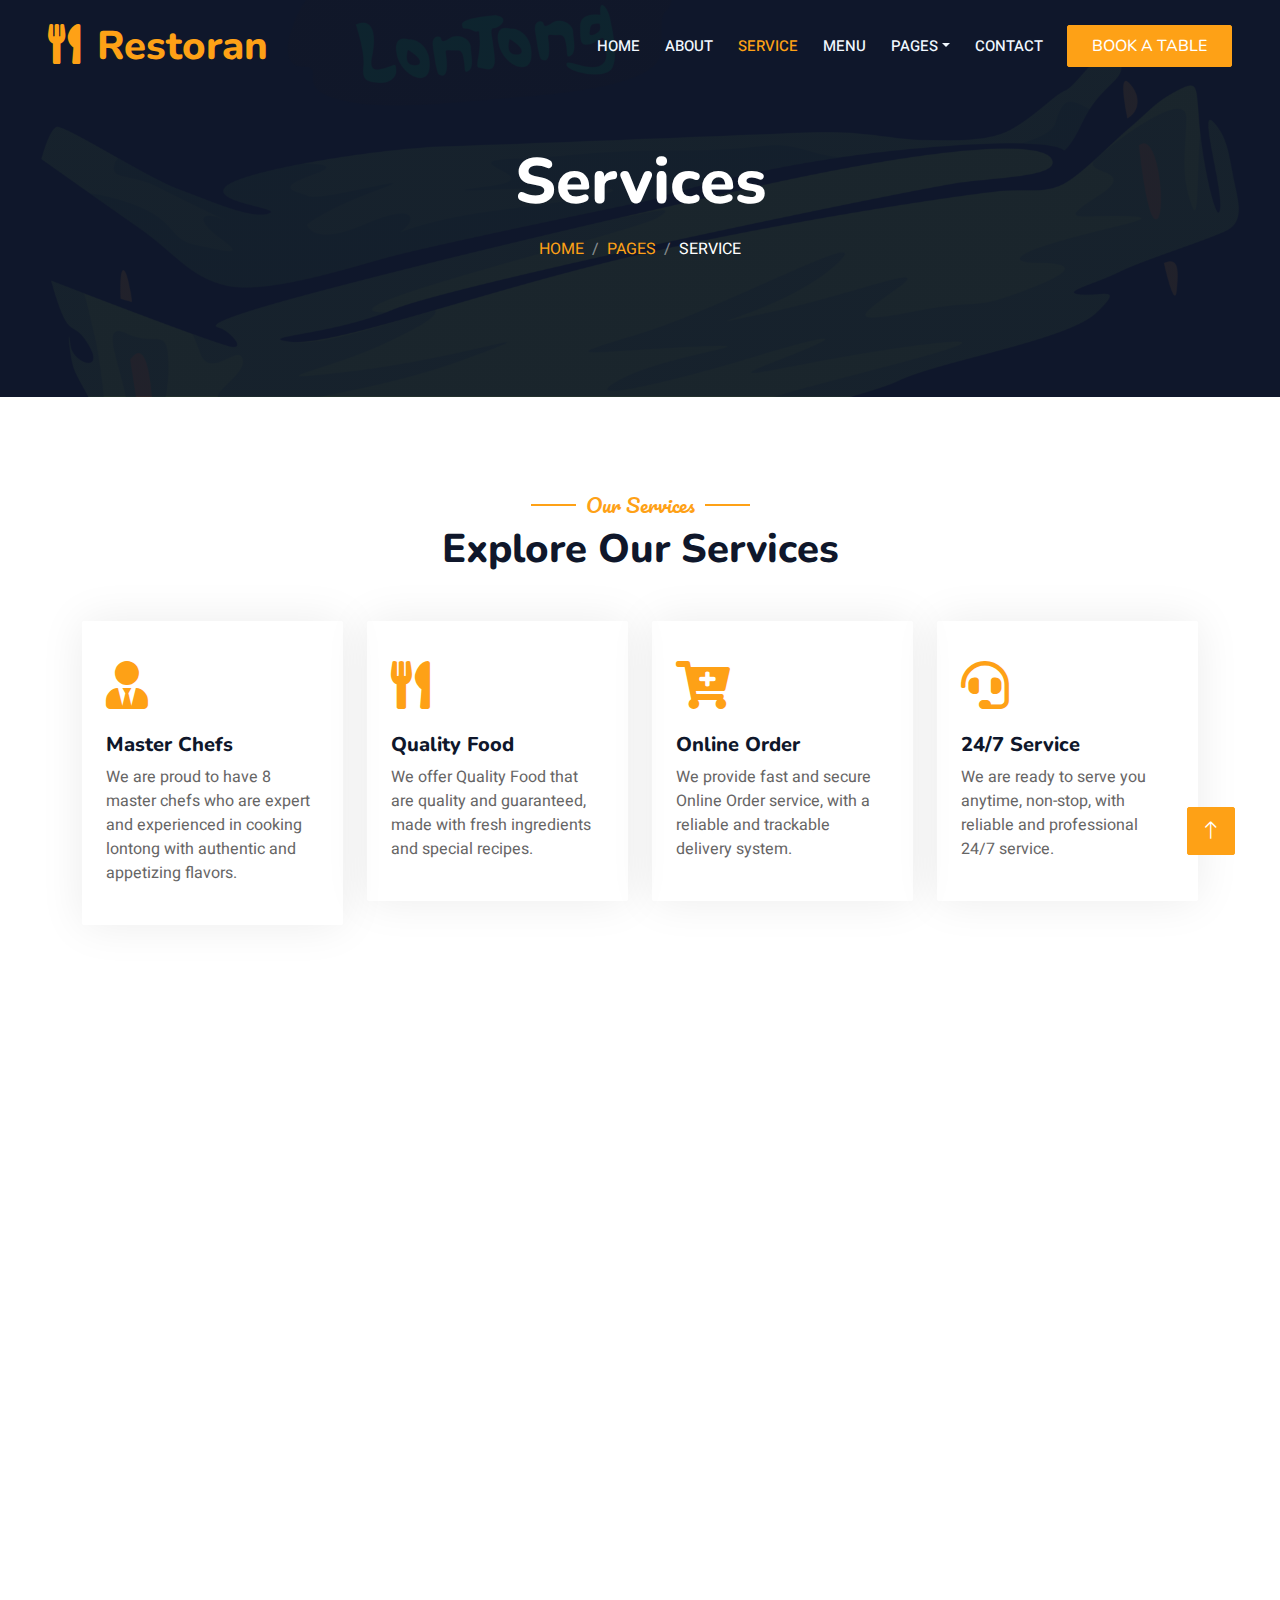
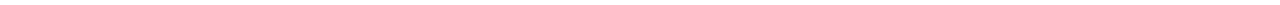
<file: service.html>
<!DOCTYPE html>
<html lang="en">

<head>
    <meta charset="utf-8">
    <title>Restoran - Bootstrap Restaurant Template</title>
    <meta content="width=device-width, initial-scale=1.0" name="viewport">
    <meta content="" name="keywords">
    <meta content="" name="description">

    <!-- Favicon -->
    <link href="img/favicon.ico" rel="icon">

    <!-- Google Web Fonts -->
    <link rel="preconnect" href="https://fonts.googleapis.com">
    <link rel="preconnect" href="https://fonts.gstatic.com" crossorigin>
    <link href="https://fonts.googleapis.com/css2?family=Heebo:wght@400;500;600&family=Nunito:wght@600;700;800&family=Pacifico&display=swap" rel="stylesheet">

    <!-- Icon Font Stylesheet -->
    <link href="https://cdnjs.cloudflare.com/ajax/libs/font-awesome/5.10.0/css/all.min.css" rel="stylesheet">
    <link href="https://cdn.jsdelivr.net/npm/bootstrap-icons@1.4.1/font/bootstrap-icons.css" rel="stylesheet">

    <!-- Libraries Stylesheet -->
    <link href="lib/animate/animate.min.css" rel="stylesheet">
    <link href="lib/owlcarousel/assets/owl.carousel.min.css" rel="stylesheet">
    <link href="lib/tempusdominus/css/tempusdominus-bootstrap-4.min.css" rel="stylesheet" />

    <!-- Customized Bootstrap Stylesheet -->
    <link href="css/bootstrap.min.css" rel="stylesheet">

    <!-- Template Stylesheet -->
    <link href="css/style.css" rel="stylesheet">
</head>

<body>
    <div class="container-xxl bg-white p-0">
        <!-- Spinner Start -->
        <div id="spinner" class="show bg-white position-fixed translate-middle w-100 vh-100 top-50 start-50 d-flex align-items-center justify-content-center">
            <div class="spinner-border text-primary" style="width: 3rem; height: 3rem;" role="status">
                <span class="sr-only">Loading...</span>
            </div>
        </div>
        <!-- Spinner End -->


        <!-- Navbar & Hero Start -->
        <div class="container-xxl position-relative p-0">
            <nav class="navbar navbar-expand-lg navbar-dark bg-dark px-4 px-lg-5 py-3 py-lg-0">
                <a href="" class="navbar-brand p-0">
                    <h1 class="text-primary m-0"><i class="fa fa-utensils me-3"></i>Restoran</h1>
                    <!-- <img src="img/logo.png" alt="Logo"> -->
                </a>
                <button class="navbar-toggler" type="button" data-bs-toggle="collapse" data-bs-target="#navbarCollapse">
                    <span class="fa fa-bars"></span>
                </button>
                <div class="collapse navbar-collapse" id="navbarCollapse">
                    <div class="navbar-nav ms-auto py-0 pe-4">
                        <a href="index.html" class="nav-item nav-link">Home</a>
                        <a href="about.html" class="nav-item nav-link">About</a>
                        <a href="service.html" class="nav-item nav-link active">Service</a>
                        <a href="menu.html" class="nav-item nav-link">Menu</a>
                        <div class="nav-item dropdown">
                            <a href="#" class="nav-link dropdown-toggle" data-bs-toggle="dropdown">Pages</a>
                            <div class="dropdown-menu m-0">
                                <a href="booking.html" class="dropdown-item">Booking</a>
                                <a href="team.html" class="dropdown-item">Our Team</a>
                                <a href="testimonial.html" class="dropdown-item">Testimonial</a>
                            </div>
                        </div>
                        <a href="contact.html" class="nav-item nav-link">Contact</a>
                    </div>
                    <a href="booking.html" class="btn btn-primary py-2 px-4">Book A Table</a>
                </div>
            </nav>

            <div class="container-xxl py-5 bg-dark hero-header mb-5">
                <div class="container text-center my-5 pt-5 pb-4">
                    <h1 class="display-3 text-white mb-3 animated slideInDown">Services</h1>
                    <nav aria-label="breadcrumb">
                        <ol class="breadcrumb justify-content-center text-uppercase">
                            <li class="breadcrumb-item"><a href="#">Home</a></li>
                            <li class="breadcrumb-item"><a href="#">Pages</a></li>
                            <li class="breadcrumb-item text-white active" aria-current="page">Service</li>
                        </ol>
                    </nav>
                </div>
            </div>
        </div>
        <!-- Navbar & Hero End -->


        <!-- Service Start -->
        <div class="container-xxl py-5">
            <div class="container">
                <div class="text-center wow fadeInUp" data-wow-delay="0.1s">
                    <h5 class="section-title ff-secondary text-center text-primary fw-normal">Our Services</h5>
                    <h1 class="mb-5">Explore Our Services</h1>
                </div>
                <div class="row g-4">
                    <div class="col-lg-3 col-sm-6 wow fadeInUp" data-wow-delay="0.1s">
                        <div class="service-item rounded pt-3">
                            <div class="p-4">
                                <i class="fa fa-3x fa-user-tie text-primary mb-4"></i>
                                <h5>Master Chefs</h5>
                                <p>We are proud to have 8 master chefs who are expert and experienced in cooking lontong with authentic and appetizing flavors.</p>
                            </div>
                        </div>
                    </div>
                    <div class="col-lg-3 col-sm-6 wow fadeInUp" data-wow-delay="0.3s">
                        <div class="service-item rounded pt-3">
                            <div class="p-4">
                                <i class="fa fa-3x fa-utensils text-primary mb-4"></i>
                                <h5>Quality Food</h5>
                                <p>We offer Quality Food that are quality and guaranteed, made with fresh ingredients and special recipes.</p>
                            </div>
                        </div>
                    </div>
                    <div class="col-lg-3 col-sm-6 wow fadeInUp" data-wow-delay="0.5s">
                        <div class="service-item rounded pt-3">
                            <div class="p-4">
                                <i class="fa fa-3x fa-cart-plus text-primary mb-4"></i>
                                <h5>Online Order</h5>
                                <p>We provide fast and secure Online Order service, with a reliable and trackable delivery system.</p>
                            </div>
                        </div>
                    </div>
                    <div class="col-lg-3 col-sm-6 wow fadeInUp" data-wow-delay="0.7s">
                        <div class="service-item rounded pt-3">
                            <div class="p-4">
                                <i class="fa fa-3x fa-headset text-primary mb-4"></i>
                                <h5>24/7 Service</h5>
                                <p>We are ready to serve you anytime, non-stop, with reliable and professional 24/7 service.</p>
                            </div>
                        </div>
                    </div>
                    <!-- <div class="col-lg-3 col-sm-6 wow fadeInUp" data-wow-delay="0.1s">
                        <div class="service-item rounded pt-3">
                            <div class="p-4">
                                <i class="fa fa-3x fa-user-tie text-primary mb-4"></i>
                                <h5>Master Chefs</h5>
                                <p>Diam elitr kasd sed at elitr sed ipsum justo dolor sed clita amet diam</p>
                            </div>
                        </div>
                    </div>
                    <div class="col-lg-3 col-sm-6 wow fadeInUp" data-wow-delay="0.3s">
                        <div class="service-item rounded pt-3">
                            <div class="p-4">
                                <i class="fa fa-3x fa-utensils text-primary mb-4"></i>
                                <h5>Quality Food</h5>
                                <p>Diam elitr kasd sed at elitr sed ipsum justo dolor sed clita amet diam</p>
                            </div>
                        </div>
                    </div>
                    <div class="col-lg-3 col-sm-6 wow fadeInUp" data-wow-delay="0.5s">
                        <div class="service-item rounded pt-3">
                            <div class="p-4">
                                <i class="fa fa-3x fa-cart-plus text-primary mb-4"></i>
                                <h5>Online Order</h5>
                                <p>Diam elitr kasd sed at elitr sed ipsum justo dolor sed clita amet diam</p>
                            </div>
                        </div>
                    </div>
                    <div class="col-lg-3 col-sm-6 wow fadeInUp" data-wow-delay="0.7s">
                        <div class="service-item rounded pt-3">
                            <div class="p-4">
                                <i class="fa fa-3x fa-headset text-primary mb-4"></i>
                                <h5>24/7 Service</h5>
                                <p>Diam elitr kasd sed at elitr sed ipsum justo dolor sed clita amet diam</p>
                            </div>
                        </div>
                    </div> -->
                </div>
            </div>
        </div>
        <!-- Service End -->
        

        <!-- Footer Start -->
        <div class="container-fluid bg-dark text-light footer pt-5 mt-5 wow fadeIn" data-wow-delay="0.1s">
            <div class="container py-5">
                <div class="row g-5">
                    <div class="col-lg-3 col-md-6">
                        <h4 class="section-title ff-secondary text-start text-primary fw-normal mb-4">Company</h4>
                        <a class="btn btn-link" href="">About Us</a>
                        <a class="btn btn-link" href="">Contact Us</a>
                        <a class="btn btn-link" href="">Reservation</a>
                        <a class="btn btn-link" href="">Privacy Policy</a>
                        <a class="btn btn-link" href="">Terms & Condition</a>
                    </div>
                    <div class="col-lg-3 col-md-6">
                        <h4 class="section-title ff-secondary text-start text-primary fw-normal mb-4">Contact</h4>
                        <p class="mb-2"><i class="fa fa-map-marker-alt me-3"></i>Jln.Icikiwir No 12 Kec Pedot</p>
                        <p class="mb-2"><i class="fa fa-phone-alt me-3"></i>+62 8345 67890</p>
                        <p class="mb-2"><i class="fa fa-envelope me-3"></i>BGR@lontonglovers.com</p>
                        <div class="d-flex pt-2">
                            <a class="btn btn-outline-light btn-social" href=""><i class="fab fa-twitter"></i></a>
                            <a class="btn btn-outline-light btn-social" href=""><i class="fab fa-facebook-f"></i></a>
                            <a class="btn btn-outline-light btn-social" href=""><i class="fab fa-youtube"></i></a>
                            <a class="btn btn-outline-light btn-social" href=""><i class="fab fa-linkedin-in"></i></a>
                        </div>
                    </div>
                    <div class="col-lg-3 col-md-6">
                        <h4 class="section-title ff-secondary text-start text-primary fw-normal mb-4">Opening</h4>
                        <h5 class="text-light fw-normal">Monday - Saturday</h5>
                        <p>09AM - 09PM</p>
                        <h5 class="text-light fw-normal">Sunday</h5>
                        <p>10AM - 08PM</p>
                    </div>
                    <div class="col-lg-3 col-md-6">
                        <h4 class="section-title ff-secondary text-start text-primary fw-normal mb-4">Newsletter</h4>
                        <p>Hello, loyal customers of Lontong Lovers!
<br>
<br>
                            We are very happy that you have joined us and subscribed to our newsletter. Here, you will get the latest information about our restaurant, including promotions, menus, events, and tips about lontong.</p>
                        <div class="position-relative mx-auto" style="max-width: 400px;">
                            <input class="form-control border-primary w-100 py-3 ps-4 pe-5" type="text" placeholder="Your email">
                            <button type="button" class="btn btn-primary py-2 position-absolute top-0 end-0 mt-2 me-2">SignUp</button>
                        </div>
                    </div>
                </div>
            </div>
            <div class="container">
                <div class="copyright">
                    <div class="row">
                        <div class="col-md-6 text-center text-md-start mb-3 mb-md-0">
                            &copy; <a class="border-bottom" href="#">Lontong Lovers</a>, All Right Reserved. 
							
							Designed By <a class="border-bottom" target="_blank">BGR(BEST GROUP TRIO)</a>
                        </div>
                        <div class="col-md-6 text-center text-md-end">
                            <div class="footer-menu">
                                <a href="">Home</a>
                                <a href="">Cookies</a>
                                <a href="">Help</a>
                                <a href="">FQAs</a>
                            </div>
                        </div>
                    </div>
                </div>
            </div>
        </div>
        <!-- Footer End -->


        <!-- Back to Top -->
        <a href="#" class="btn btn-lg btn-primary btn-lg-square back-to-top"><i class="bi bi-arrow-up"></i></a>
    </div>

    <!-- JavaScript Libraries -->
    <script src="https://code.jquery.com/jquery-3.4.1.min.js"></script>
    <script src="https://cdn.jsdelivr.net/npm/bootstrap@5.0.0/dist/js/bootstrap.bundle.min.js"></script>
    <script src="lib/wow/wow.min.js"></script>
    <script src="lib/easing/easing.min.js"></script>
    <script src="lib/waypoints/waypoints.min.js"></script>
    <script src="lib/counterup/counterup.min.js"></script>
    <script src="lib/owlcarousel/owl.carousel.min.js"></script>
    <script src="lib/tempusdominus/js/moment.min.js"></script>
    <script src="lib/tempusdominus/js/moment-timezone.min.js"></script>
    <script src="lib/tempusdominus/js/tempusdominus-bootstrap-4.min.js"></script>

    <!-- Template Javascript -->
    <script src="js/main.js"></script>
</body>

</html>
</file>
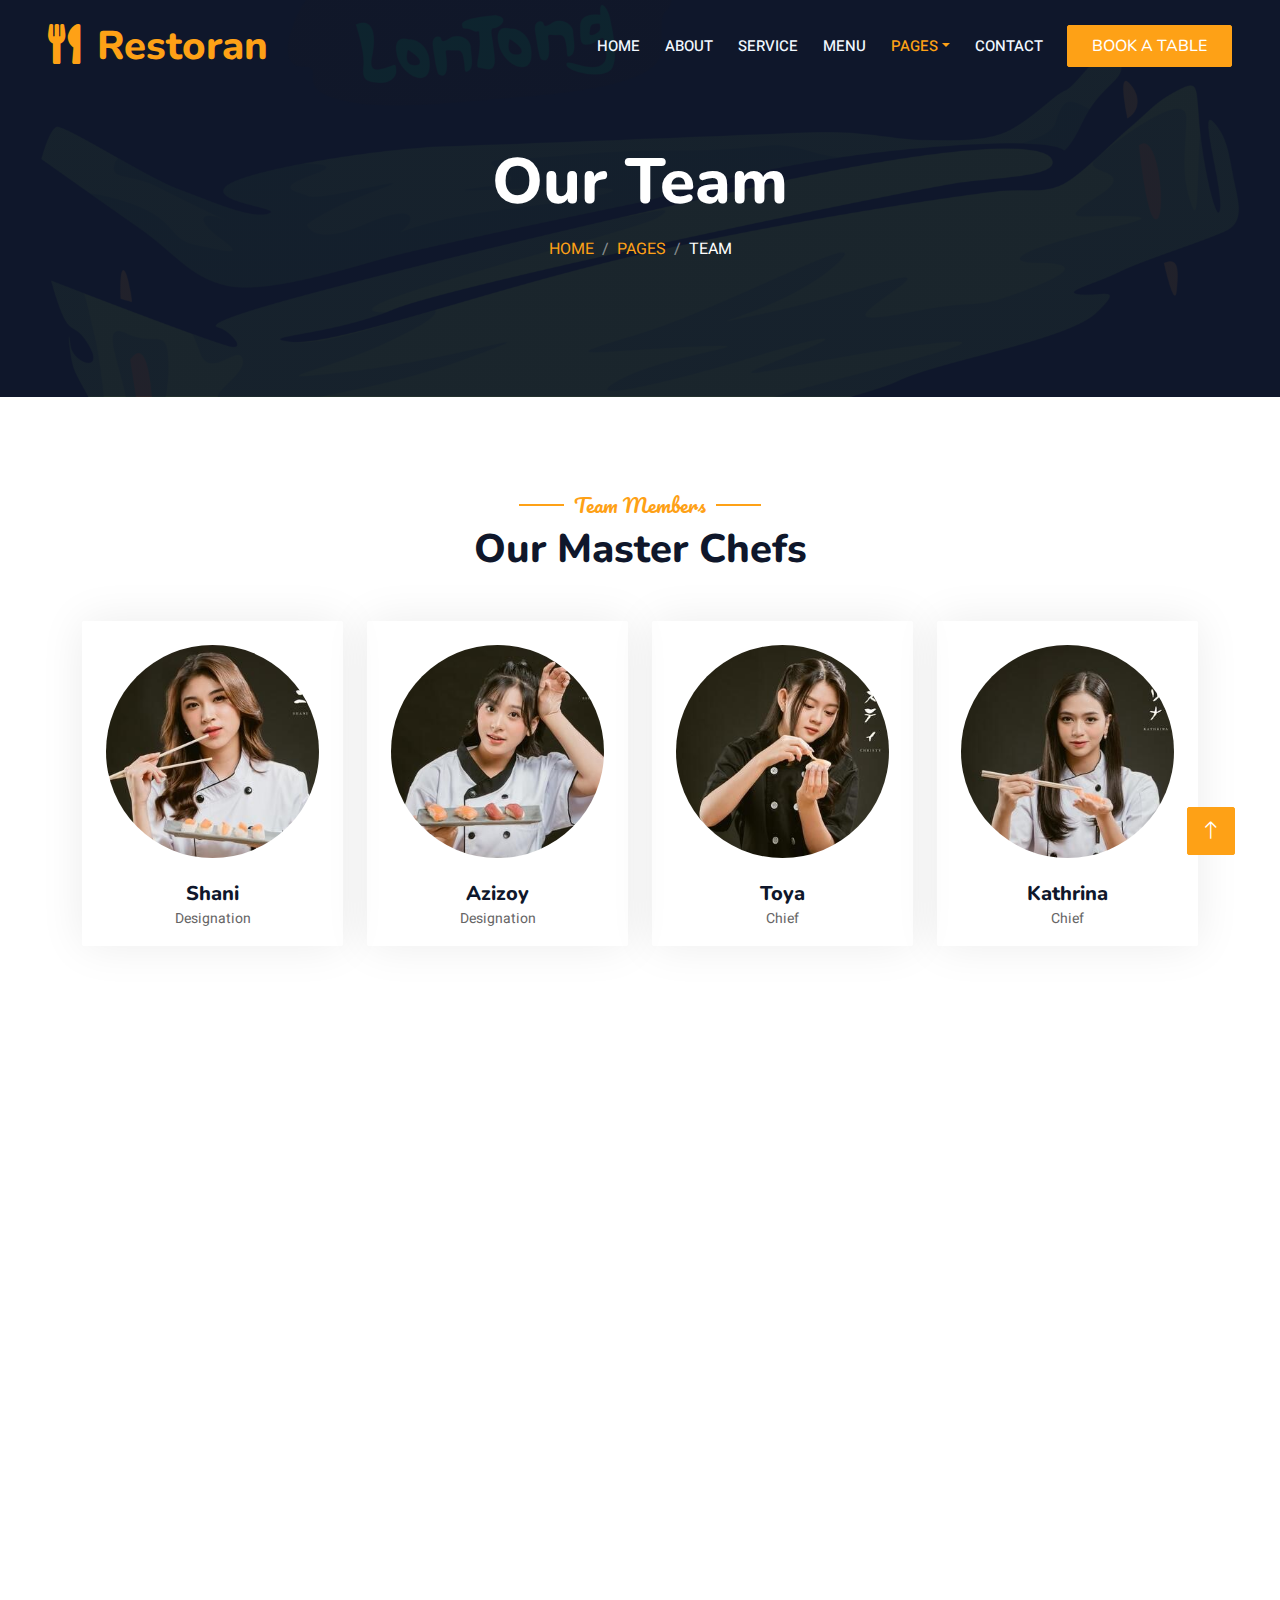
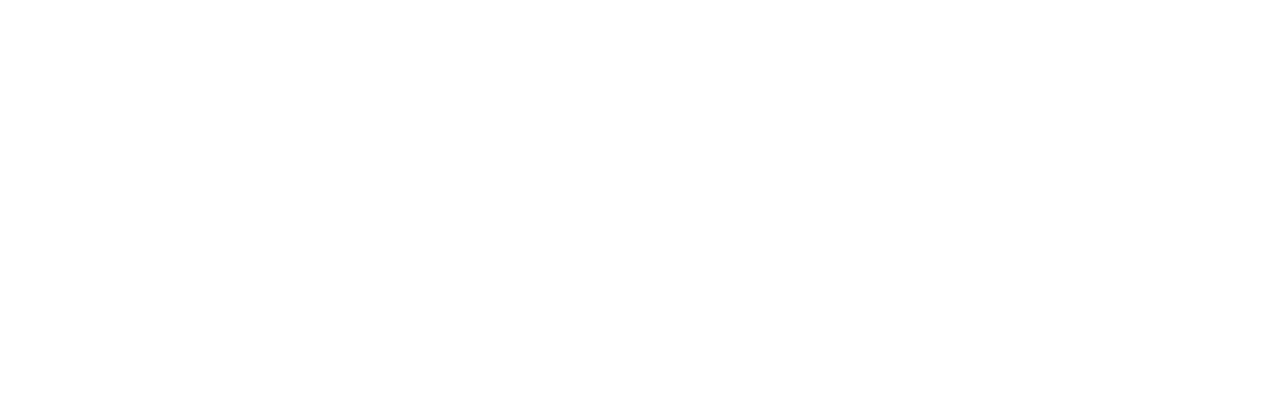
<file: team.html>
<!DOCTYPE html>
<html lang="en">

<head>
    <meta charset="utf-8">
    <title>Restoran - Bootstrap Restaurant Template</title>
    <meta content="width=device-width, initial-scale=1.0" name="viewport">
    <meta content="" name="keywords">
    <meta content="" name="description">

    <!-- Favicon -->
    <link href="img/favicon.ico" rel="icon">

    <!-- Google Web Fonts -->
    <link rel="preconnect" href="https://fonts.googleapis.com">
    <link rel="preconnect" href="https://fonts.gstatic.com" crossorigin>
    <link href="https://fonts.googleapis.com/css2?family=Heebo:wght@400;500;600&family=Nunito:wght@600;700;800&family=Pacifico&display=swap" rel="stylesheet">

    <!-- Icon Font Stylesheet -->
    <link href="https://cdnjs.cloudflare.com/ajax/libs/font-awesome/5.10.0/css/all.min.css" rel="stylesheet">
    <link href="https://cdn.jsdelivr.net/npm/bootstrap-icons@1.4.1/font/bootstrap-icons.css" rel="stylesheet">

    <!-- Libraries Stylesheet -->
    <link href="lib/animate/animate.min.css" rel="stylesheet">
    <link href="lib/owlcarousel/assets/owl.carousel.min.css" rel="stylesheet">
    <link href="lib/tempusdominus/css/tempusdominus-bootstrap-4.min.css" rel="stylesheet" />

    <!-- Customized Bootstrap Stylesheet -->
    <link href="css/bootstrap.min.css" rel="stylesheet">

    <!-- Template Stylesheet -->
    <link href="css/style.css" rel="stylesheet">
</head>

<body>
    <div class="container-xxl bg-white p-0">
        <!-- Spinner Start -->
        <div id="spinner" class="show bg-white position-fixed translate-middle w-100 vh-100 top-50 start-50 d-flex align-items-center justify-content-center">
            <div class="spinner-border text-primary" style="width: 3rem; height: 3rem;" role="status">
                <span class="sr-only">Loading...</span>
            </div>
        </div>
        <!-- Spinner End -->


        <!-- Navbar & Hero Start -->
        <div class="container-xxl position-relative p-0">
            <nav class="navbar navbar-expand-lg navbar-dark bg-dark px-4 px-lg-5 py-3 py-lg-0">
                <a href="" class="navbar-brand p-0">
                    <h1 class="text-primary m-0"><i class="fa fa-utensils me-3"></i>Restoran</h1>
                    <!-- <img src="img/logo.png" alt="Logo"> -->
                </a>
                <button class="navbar-toggler" type="button" data-bs-toggle="collapse" data-bs-target="#navbarCollapse">
                    <span class="fa fa-bars"></span>
                </button>
                <div class="collapse navbar-collapse" id="navbarCollapse">
                    <div class="navbar-nav ms-auto py-0 pe-4">
                        <a href="index.html" class="nav-item nav-link">Home</a>
                        <a href="about.html" class="nav-item nav-link">About</a>
                        <a href="service.html" class="nav-item nav-link">Service</a>
                        <a href="menu.html" class="nav-item nav-link">Menu</a>
                        <div class="nav-item dropdown">
                            <a href="#" class="nav-link dropdown-toggle active" data-bs-toggle="dropdown">Pages</a>
                            <div class="dropdown-menu m-0">
                                <a href="booking.html" class="dropdown-item">Booking</a>
                                <a href="team.html" class="dropdown-item active">Our Team</a>
                                <a href="testimonial.html" class="dropdown-item">Testimonial</a>
                            </div>
                        </div>
                        <a href="contact.html" class="nav-item nav-link">Contact</a>
                    </div>
                    <a href="booking.html" class="btn btn-primary py-2 px-4">Book A Table</a>
                </div>
            </nav>

            <div class="container-xxl py-5 bg-dark hero-header mb-5">
                <div class="container text-center my-5 pt-5 pb-4">
                    <h1 class="display-3 text-white mb-3 animated slideInDown">Our Team</h1>
                    <nav aria-label="breadcrumb">
                        <ol class="breadcrumb justify-content-center text-uppercase">
                            <li class="breadcrumb-item"><a href="#">Home</a></li>
                            <li class="breadcrumb-item"><a href="#">Pages</a></li>
                            <li class="breadcrumb-item text-white active" aria-current="page">Team</li>
                        </ol>
                    </nav>
                </div>
            </div>
        </div>
        <!-- Navbar & Hero End -->


        <!-- Team Start -->
        <div class="container-xxl pt-5 pb-3">
            <div class="container">
                <div class="text-center wow fadeInUp" data-wow-delay="0.1s">
                    <h5 class="section-title ff-secondary text-center text-primary fw-normal">Team Members</h5>
                    <h1 class="mb-5">Our Master Chefs</h1>
                </div>
                <div class="row g-4">
                    <div class="col-lg-3 col-md-6 wow fadeInUp" data-wow-delay="0.1s">
                        <div class="team-item text-center rounded overflow-hidden">
                            <div class="rounded-circle overflow-hidden m-4">
                                <img class="img-fluid" src="img/chief-Designation/shani-team11.jpg" alt="">
                            </div>
                            <h5 class="mb-0">Shani</h5>
                            <small>Designation</small>
                            <div class="d-flex justify-content-center mt-3">
                                <a class="btn btn-square btn-primary mx-1" href=""><i class="fab fa-facebook-f"></i></a>
                                <a class="btn btn-square btn-primary mx-1" href=""><i class="fab fa-twitter"></i></a>
                                <a class="btn btn-square btn-primary mx-1" href=""><i class="fab fa-instagram"></i></a>
                            </div>
                        </div>
                    </div>
                    <div class="col-lg-3 col-md-6 wow fadeInUp" data-wow-delay="0.3s">
                        <div class="team-item text-center rounded overflow-hidden">
                            <div class="rounded-circle overflow-hidden m-4">
                                <img class="img-fluid" src="img/chief-Designation/zee-team4.jpg" alt="">
                            </div>
                            <h5 class="mb-0">Azizoy</h5>
                            <small>Designation</small>
                            <div class="d-flex justify-content-center mt-3">
                                <a class="btn btn-square btn-primary mx-1" href=""><i class="fab fa-facebook-f"></i></a>
                                <a class="btn btn-square btn-primary mx-1" href=""><i class="fab fa-twitter"></i></a>
                                <a class="btn btn-square btn-primary mx-1" href=""><i class="fab fa-instagram"></i></a>
                            </div>
                        </div>
                    </div>
                    <div class="col-lg-3 col-md-6 wow fadeInUp" data-wow-delay="0.5s">
                        <div class="team-item text-center rounded overflow-hidden">
                            <div class="rounded-circle overflow-hidden m-4">
                                <img class="img-fluid" src="img/chief-Designation/toya-team5.jpg" alt="">
                            </div>
                            <h5 class="mb-0">Toya</h5>
                            <small>Chief</small>
                            <div class="d-flex justify-content-center mt-3">
                                <a class="btn btn-square btn-primary mx-1" href=""><i class="fab fa-facebook-f"></i></a>
                                <a class="btn btn-square btn-primary mx-1" href=""><i class="fab fa-twitter"></i></a>
                                <a class="btn btn-square btn-primary mx-1" href=""><i class="fab fa-instagram"></i></a>
                            </div>
                        </div>
                    </div>
                    <div class="col-lg-3 col-md-6 wow fadeInUp" data-wow-delay="0.7s">
                        <div class="team-item text-center rounded overflow-hidden">
                            <div class="rounded-circle overflow-hidden m-4">
                                <img class="img-fluid" src="img/chief-Designation/kathrina-team9.jpg" alt="">
                            </div>
                            <h5 class="mb-0">Kathrina</h5>
                            <small>Chief</small>
                            <div class="d-flex justify-content-center mt-3">
                                <a class="btn btn-square btn-primary mx-1" href=""><i class="fab fa-facebook-f"></i></a>
                                <a class="btn btn-square btn-primary mx-1" href=""><i class="fab fa-twitter"></i></a>
                                <a class="btn btn-square btn-primary mx-1" href=""><i class="fab fa-instagram"></i></a>
                            </div>
                        </div>
                    </div>
                    <div class="col-lg-3 col-md-6 wow fadeInUp" data-wow-delay="0.7s">
                        <div class="team-item text-center rounded overflow-hidden">
                            <div class="rounded-circle overflow-hidden m-4">
                                <img class="img-fluid" src="img/chief-Designation/adel-team6.jpg" alt="">
                            </div>
                            <h5 class="mb-0">Reva</h5>
                            <small>Chief</small>
                            <div class="d-flex justify-content-center mt-3">
                                <a class="btn btn-square btn-primary mx-1" href=""><i class="fab fa-facebook-f"></i></a>
                                <a class="btn btn-square btn-primary mx-1" href=""><i class="fab fa-twitter"></i></a>
                                <a class="btn btn-square btn-primary mx-1" href=""><i class="fab fa-instagram"></i></a>
                            </div>
                        </div>
                    </div>
                    <div class="col-lg-3 col-md-6 wow fadeInUp" data-wow-delay="0.7s">
                        <div class="team-item text-center rounded overflow-hidden">
                            <div class="rounded-circle overflow-hidden m-4">
                                <img class="img-fluid" src="img/chief-Designation/ashel-team7.jpg" alt="">
                            </div>
                            <h5 class="mb-0">Ashel</h5>
                            <small>Chief</small>
                            <div class="d-flex justify-content-center mt-3">
                                <a class="btn btn-square btn-primary mx-1" href=""><i class="fab fa-facebook-f"></i></a>
                                <a class="btn btn-square btn-primary mx-1" href=""><i class="fab fa-twitter"></i></a>
                                <a class="btn btn-square btn-primary mx-1" href=""><i class="fab fa-instagram"></i></a>
                            </div>
                        </div>
                    </div>
                    <div class="col-lg-3 col-md-6 wow fadeInUp" data-wow-delay="0.7s">
                        <div class="team-item text-center rounded overflow-hidden">
                            <div class="rounded-circle overflow-hidden m-4">
                                <img class="img-fluid" src="img/chief-Designation/freya-team8.jpg" alt="">
                            </div>
                            <h5 class="mb-0">Nunung F</h5>
                            <small>Chief</small>
                            <div class="d-flex justify-content-center mt-3">
                                <a class="btn btn-square btn-primary mx-1" href=""><i class="fab fa-facebook-f"></i></a>
                                <a class="btn btn-square btn-primary mx-1" href=""><i class="fab fa-twitter"></i></a>
                                <a class="btn btn-square btn-primary mx-1" href=""><i class="fab fa-instagram"></i></a>
                            </div>
                        </div>
                    </div>
                    <div class="col-lg-3 col-md-6 wow fadeInUp" data-wow-delay="0.7s">
                        <div class="team-item text-center rounded overflow-hidden">
                            <div class="rounded-circle overflow-hidden m-4">
                                <img class="img-fluid" src="img/chief-Designation/indah-team10.jpg" alt="">
                            </div>
                            <h5 class="mb-0">Indah</h5>
                            <small>Chief</small>
                            <div class="d-flex justify-content-center mt-3">
                                <a class="btn btn-square btn-primary mx-1" href=""><i class="fab fa-facebook-f"></i></a>
                                <a class="btn btn-square btn-primary mx-1" href=""><i class="fab fa-twitter"></i></a>
                                <a class="btn btn-square btn-primary mx-1" href=""><i class="fab fa-instagram"></i></a>
                            </div>
                        </div>
                    </div>
                </div>
            </div>
        </div>
        <!-- Team End -->
        

        <!-- Footer Start -->
        <div class="container-fluid bg-dark text-light footer pt-5 mt-5 wow fadeIn" data-wow-delay="0.1s">
            <div class="container py-5">
                <div class="row g-5">
                    <div class="col-lg-3 col-md-6">
                        <h4 class="section-title ff-secondary text-start text-primary fw-normal mb-4">Company</h4>
                        <a class="btn btn-link" href="">About Us</a>
                        <a class="btn btn-link" href="">Contact Us</a>
                        <a class="btn btn-link" href="">Reservation</a>
                        <a class="btn btn-link" href="">Privacy Policy</a>
                        <a class="btn btn-link" href="">Terms & Condition</a>
                    </div>
                    <div class="col-lg-3 col-md-6">
                        <h4 class="section-title ff-secondary text-start text-primary fw-normal mb-4">Contact</h4>
                        <p class="mb-2"><i class="fa fa-map-marker-alt me-3"></i>Jln.Icikiwir No 12 Kec Pedot</p>
                        <p class="mb-2"><i class="fa fa-phone-alt me-3"></i>+62 8345 67890</p>
                        <p class="mb-2"><i class="fa fa-envelope me-3"></i>BGR@lontonglovers.com</p>
                        <div class="d-flex pt-2">
                            <a class="btn btn-outline-light btn-social" href=""><i class="fab fa-twitter"></i></a>
                            <a class="btn btn-outline-light btn-social" href=""><i class="fab fa-facebook-f"></i></a>
                            <a class="btn btn-outline-light btn-social" href=""><i class="fab fa-youtube"></i></a>
                            <a class="btn btn-outline-light btn-social" href=""><i class="fab fa-linkedin-in"></i></a>
                        </div>
                    </div>
                    <div class="col-lg-3 col-md-6">
                        <h4 class="section-title ff-secondary text-start text-primary fw-normal mb-4">Opening</h4>
                        <h5 class="text-light fw-normal">Monday - Saturday</h5>
                        <p>09AM - 09PM</p>
                        <h5 class="text-light fw-normal">Sunday</h5>
                        <p>10AM - 08PM</p>
                    </div>
                    <div class="col-lg-3 col-md-6">
                        <h4 class="section-title ff-secondary text-start text-primary fw-normal mb-4">Newsletter</h4>
                        <p>Hello, loyal customers of Lontong Lovers!
<br>
<br>
                            We are very happy that you have joined us and subscribed to our newsletter. Here, you will get the latest information about our restaurant, including promotions, menus, events, and tips about lontong.</p>
                        <div class="position-relative mx-auto" style="max-width: 400px;">
                            <input class="form-control border-primary w-100 py-3 ps-4 pe-5" type="text" placeholder="Your email">
                            <button type="button" class="btn btn-primary py-2 position-absolute top-0 end-0 mt-2 me-2">SignUp</button>
                        </div>
                    </div>
                </div>
            </div>
            <div class="container">
                <div class="copyright">
                    <div class="row">
                        <div class="col-md-6 text-center text-md-start mb-3 mb-md-0">
                            &copy; <a class="border-bottom" href="#">Lontong Lovers</a>, All Right Reserved. 
							
							Designed By <a class="border-bottom" target="_blank">BGR(BEST GROUP TRIO)</a>
                        </div>
                        <div class="col-md-6 text-center text-md-end">
                            <div class="footer-menu">
                                <a href="">Home</a>
                                <a href="">Cookies</a>
                                <a href="">Help</a>
                                <a href="">FQAs</a>
                            </div>
                        </div>
                    </div>
                </div>
            </div>
        </div>
        <!-- Footer End -->


        <!-- Back to Top -->
        <a href="#" class="btn btn-lg btn-primary btn-lg-square back-to-top"><i class="bi bi-arrow-up"></i></a>
    </div>

    <!-- JavaScript Libraries -->
    <script src="https://code.jquery.com/jquery-3.4.1.min.js"></script>
    <script src="https://cdn.jsdelivr.net/npm/bootstrap@5.0.0/dist/js/bootstrap.bundle.min.js"></script>
    <script src="lib/wow/wow.min.js"></script>
    <script src="lib/easing/easing.min.js"></script>
    <script src="lib/waypoints/waypoints.min.js"></script>
    <script src="lib/counterup/counterup.min.js"></script>
    <script src="lib/owlcarousel/owl.carousel.min.js"></script>
    <script src="lib/tempusdominus/js/moment.min.js"></script>
    <script src="lib/tempusdominus/js/moment-timezone.min.js"></script>
    <script src="lib/tempusdominus/js/tempusdominus-bootstrap-4.min.js"></script>

    <!-- Template Javascript -->
    <script src="js/main.js"></script>
</body>

</html>
</file>
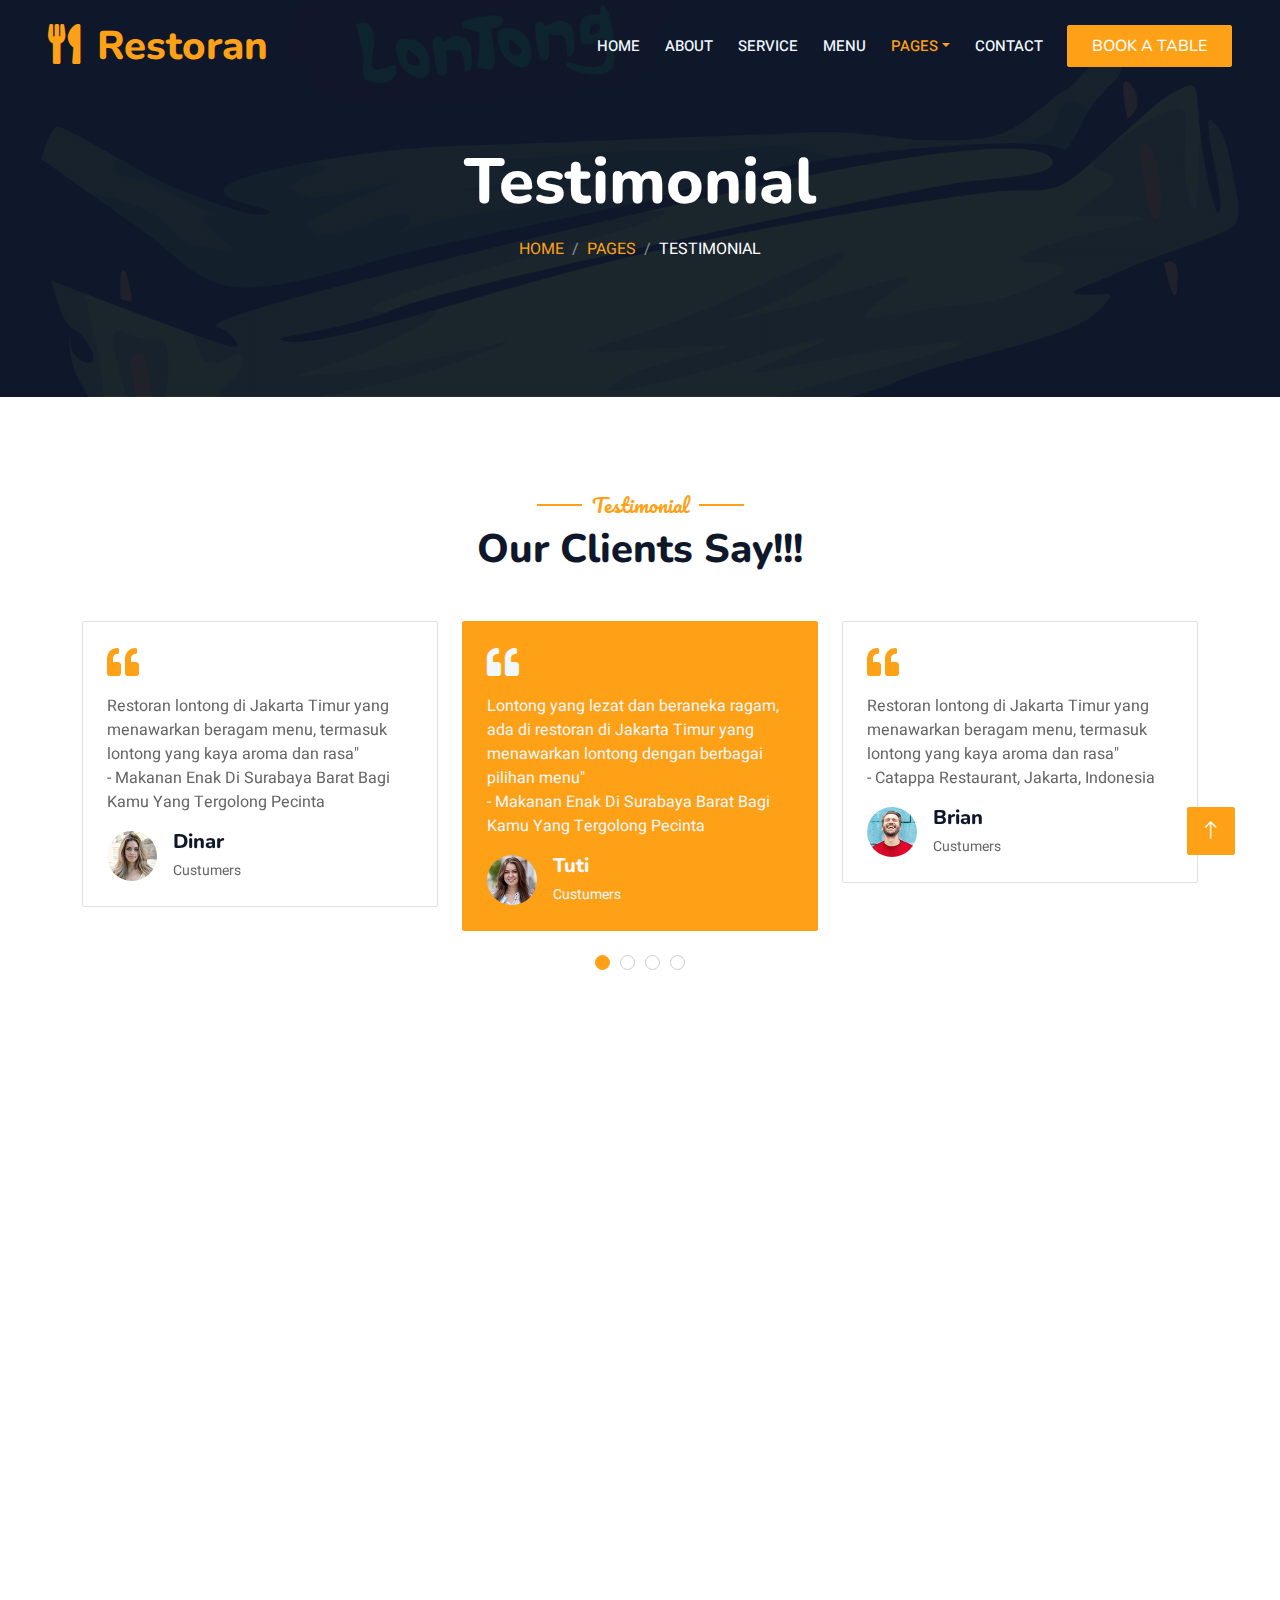
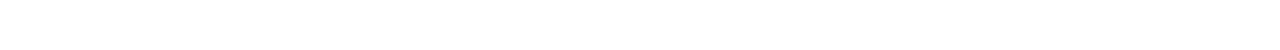
<file: testimonial.html>
<!DOCTYPE html>
<html lang="en">

<head>
    <meta charset="utf-8">
    <title>Restoran - Bootstrap Restaurant Template</title>
    <meta content="width=device-width, initial-scale=1.0" name="viewport">
    <meta content="" name="keywords">
    <meta content="" name="description">

    <!-- Favicon -->
    <link href="img/favicon.ico" rel="icon">

    <!-- Google Web Fonts -->
    <link rel="preconnect" href="https://fonts.googleapis.com">
    <link rel="preconnect" href="https://fonts.gstatic.com" crossorigin>
    <link href="https://fonts.googleapis.com/css2?family=Heebo:wght@400;500;600&family=Nunito:wght@600;700;800&family=Pacifico&display=swap" rel="stylesheet">

    <!-- Icon Font Stylesheet -->
    <link href="https://cdnjs.cloudflare.com/ajax/libs/font-awesome/5.10.0/css/all.min.css" rel="stylesheet">
    <link href="https://cdn.jsdelivr.net/npm/bootstrap-icons@1.4.1/font/bootstrap-icons.css" rel="stylesheet">

    <!-- Libraries Stylesheet -->
    <link href="lib/animate/animate.min.css" rel="stylesheet">
    <link href="lib/owlcarousel/assets/owl.carousel.min.css" rel="stylesheet">
    <link href="lib/tempusdominus/css/tempusdominus-bootstrap-4.min.css" rel="stylesheet" />

    <!-- Customized Bootstrap Stylesheet -->
    <link href="css/bootstrap.min.css" rel="stylesheet">

    <!-- Template Stylesheet -->
    <link href="css/style.css" rel="stylesheet">
</head>

<body>
    <div class="container-xxl bg-white p-0">
        <!-- Spinner Start -->
        <div id="spinner" class="show bg-white position-fixed translate-middle w-100 vh-100 top-50 start-50 d-flex align-items-center justify-content-center">
            <div class="spinner-border text-primary" style="width: 3rem; height: 3rem;" role="status">
                <span class="sr-only">Loading...</span>
            </div>
        </div>
        <!-- Spinner End -->


        <!-- Navbar & Hero Start -->
        <div class="container-xxl position-relative p-0">
            <nav class="navbar navbar-expand-lg navbar-dark bg-dark px-4 px-lg-5 py-3 py-lg-0">
                <a href="" class="navbar-brand p-0">
                    <h1 class="text-primary m-0"><i class="fa fa-utensils me-3"></i>Restoran</h1>
                    <!-- <img src="img/logo.png" alt="Logo"> -->
                </a>
                <button class="navbar-toggler" type="button" data-bs-toggle="collapse" data-bs-target="#navbarCollapse">
                    <span class="fa fa-bars"></span>
                </button>
                <div class="collapse navbar-collapse" id="navbarCollapse">
                    <div class="navbar-nav ms-auto py-0 pe-4">
                        <a href="index.html" class="nav-item nav-link">Home</a>
                        <a href="about.html" class="nav-item nav-link">About</a>
                        <a href="service.html" class="nav-item nav-link">Service</a>
                        <a href="menu.html" class="nav-item nav-link">Menu</a>
                        <div class="nav-item dropdown">
                            <a href="#" class="nav-link dropdown-toggle active" data-bs-toggle="dropdown">Pages</a>
                            <div class="dropdown-menu m-0">
                                <a href="booking.html" class="dropdown-item">Booking</a>
                                <a href="team.html" class="dropdown-item">Our Team</a>
                                <a href="testimonial.html" class="dropdown-item active">Testimonial</a>
                            </div>
                        </div>
                        <a href="contact.html" class="nav-item nav-link">Contact</a>
                    </div>
                    <a href="booking.html" class="btn btn-primary py-2 px-4">Book A Table</a>
                </div>
            </nav>

            <div class="container-xxl py-5 bg-dark hero-header mb-5">
                <div class="container text-center my-5 pt-5 pb-4">
                    <h1 class="display-3 text-white mb-3 animated slideInDown">Testimonial</h1>
                    <nav aria-label="breadcrumb">
                        <ol class="breadcrumb justify-content-center text-uppercase">
                            <li class="breadcrumb-item"><a href="#">Home</a></li>
                            <li class="breadcrumb-item"><a href="#">Pages</a></li>
                            <li class="breadcrumb-item text-white active" aria-current="page">Testimonial</li>
                        </ol>
                    </nav>
                </div>
            </div>
        </div>
        <!-- Navbar & Hero End -->


        <!-- Testimonial Start -->
        <div class="container-xxl py-5 wow fadeInUp" data-wow-delay="0.1s">
            <div class="container">
                <div class="text-center">
                    <h5 class="section-title ff-secondary text-center text-primary fw-normal">Testimonial</h5>
                    <h1 class="mb-5">Our Clients Say!!!</h1>
                </div>
                <div class="owl-carousel testimonial-carousel">
                    <div class="testimonial-item bg-transparent border rounded p-4">
                        <i class="fa fa-quote-left fa-2x text-primary mb-3"></i>
                        <p>Lontong yang lezat dan beraneka ragam, ada di restoran di Jakarta Timur yang menawarkan lontong dengan berbagai pilihan menu" <br> - Makanan Enak Di Surabaya Barat Bagi Kamu Yang Tergolong Pecinta</p>
                        <div class="d-flex align-items-center">
                            <img class="img-fluid flex-shrink-0 rounded-circle" src="img/testimonial-1.jpg" style="width: 50px; height: 50px;">
                            <div class="ps-3">
                                <h5 class="mb-1">Tuti</h5>
                                <small>Custumers</small>
                            </div>
                        </div>
                    </div>
                    <div class="testimonial-item bg-transparent border rounded p-4">
                        <i class="fa fa-quote-left fa-2x text-primary mb-3"></i>
                        <p>Restoran lontong di Jakarta Timur yang menawarkan beragam menu, termasuk lontong yang kaya aroma dan rasa" <br> - Catappa Restaurant, Jakarta, Indonesia</p>
                        <div class="d-flex align-items-center">
                            <img class="img-fluid flex-shrink-0 rounded-circle" src="img/testimonial-2.jpg" style="width: 50px; height: 50px;">
                            <div class="ps-3">
                                <h5 class="mb-1">Brian</h5>
                                <small>Custumers</small>
                            </div>
                        </div>
                    </div>
                    <div class="testimonial-item bg-transparent border rounded p-4">
                        <i class="fa fa-quote-left fa-2x text-primary mb-3"></i>
                        <p>"Lontong yang beraneka ragam dan lezat, ada di restoran di Jakarta Timur yang menawarkan lontong dengan berbagai pilihan menu" <br> - Makanan Enak Di Surabaya Barat Bagi Kamu Yang Tergolong Pecinta</p>
                        <div class="d-flex align-items-center">
                            <img class="img-fluid flex-shrink-0 rounded-circle" src="img/testimonial-3.jpg" style="width: 50px; height: 50px;">
                            <div class="ps-3">
                                <h5 class="mb-1">Juan</h5>
                                <small>Custumers</small>
                            </div>
                        </div>
                    </div>
                    <div class="testimonial-item bg-transparent border rounded p-4">
                        <i class="fa fa-quote-left fa-2x text-primary mb-3"></i>
                        <p>Restoran lontong di Jakarta Timur yang menawarkan beragam menu, termasuk lontong yang kaya aroma dan rasa" <br> - Makanan Enak Di Surabaya Barat Bagi Kamu Yang Tergolong Pecinta</p>
                        <div class="d-flex align-items-center">
                            <img class="img-fluid flex-shrink-0 rounded-circle" src="img/testimonial-4.jpg" style="width: 50px; height: 50px;">
                            <div class="ps-3">
                                <h5 class="mb-1">Dinar</h5>
                                <small>Custumers</small>
                            </div>
                        </div>
                    </div>
                </div>
            </div>
        </div>
        <!-- Testimonial End -->
        

        <!-- Footer Start -->
        <div class="container-fluid bg-dark text-light footer pt-5 mt-5 wow fadeIn" data-wow-delay="0.1s">
            <div class="container py-5">
                <div class="row g-5">
                    <div class="col-lg-3 col-md-6">
                        <h4 class="section-title ff-secondary text-start text-primary fw-normal mb-4">Company</h4>
                        <a class="btn btn-link" href="">About Us</a>
                        <a class="btn btn-link" href="">Contact Us</a>
                        <a class="btn btn-link" href="">Reservation</a>
                        <a class="btn btn-link" href="">Privacy Policy</a>
                        <a class="btn btn-link" href="">Terms & Condition</a>
                    </div>
                    <div class="col-lg-3 col-md-6">
                        <h4 class="section-title ff-secondary text-start text-primary fw-normal mb-4">Contact</h4>
                        <p class="mb-2"><i class="fa fa-map-marker-alt me-3"></i>Jln.Icikiwir No 12 Kec Pedot</p>
                        <p class="mb-2"><i class="fa fa-phone-alt me-3"></i>+62 8345 67890</p>
                        <p class="mb-2"><i class="fa fa-envelope me-3"></i>BGR@lontonglovers.com</p>
                        <div class="d-flex pt-2">
                            <a class="btn btn-outline-light btn-social" href=""><i class="fab fa-twitter"></i></a>
                            <a class="btn btn-outline-light btn-social" href=""><i class="fab fa-facebook-f"></i></a>
                            <a class="btn btn-outline-light btn-social" href=""><i class="fab fa-youtube"></i></a>
                            <a class="btn btn-outline-light btn-social" href=""><i class="fab fa-linkedin-in"></i></a>
                        </div>
                    </div>
                    <div class="col-lg-3 col-md-6">
                        <h4 class="section-title ff-secondary text-start text-primary fw-normal mb-4">Opening</h4>
                        <h5 class="text-light fw-normal">Monday - Saturday</h5>
                        <p>09AM - 09PM</p>
                        <h5 class="text-light fw-normal">Sunday</h5>
                        <p>10AM - 08PM</p>
                    </div>
                    <div class="col-lg-3 col-md-6">
                        <h4 class="section-title ff-secondary text-start text-primary fw-normal mb-4">Newsletter</h4>
                        <p>Hello, loyal Custumers of Lontong Lovers!
<br>
<br>
                            We are very happy that you have joined us and subscribed to our newsletter. Here, you will get the latest information about our restaurant, including promotions, menus, events, and tips about lontong.</p>
                        <div class="position-relative mx-auto" style="max-width: 400px;">
                            <input class="form-control border-primary w-100 py-3 ps-4 pe-5" type="text" placeholder="Your email">
                            <button type="button" class="btn btn-primary py-2 position-absolute top-0 end-0 mt-2 me-2">SignUp</button>
                        </div>
                    </div>
                </div>
            </div>
            <div class="container">
                <div class="copyright">
                    <div class="row">
                        <div class="col-md-6 text-center text-md-start mb-3 mb-md-0">
                            &copy; <a class="border-bottom" href="#">Lontong Lovers</a>, All Right Reserved. 
							
							Designed By <a class="border-bottom" target="_blank">BGR(BEST GROUP TRIO)</a>
                        </div>
                        <div class="col-md-6 text-center text-md-end">
                            <div class="footer-menu">
                                <a href="">Home</a>
                                <a href="">Cookies</a>
                                <a href="">Help</a>
                                <a href="">FQAs</a>
                            </div>
                        </div>
                    </div>
                </div>
            </div>
        </div>
        <!-- Footer End -->


        <!-- Back to Top -->
        <a href="#" class="btn btn-lg btn-primary btn-lg-square back-to-top"><i class="bi bi-arrow-up"></i></a>
    </div>

    <!-- JavaScript Libraries -->
    <script src="https://code.jquery.com/jquery-3.4.1.min.js"></script>
    <script src="https://cdn.jsdelivr.net/npm/bootstrap@5.0.0/dist/js/bootstrap.bundle.min.js"></script>
    <script src="lib/wow/wow.min.js"></script>
    <script src="lib/easing/easing.min.js"></script>
    <script src="lib/waypoints/waypoints.min.js"></script>
    <script src="lib/counterup/counterup.min.js"></script>
    <script src="lib/owlcarousel/owl.carousel.min.js"></script>
    <script src="lib/tempusdominus/js/moment.min.js"></script>
    <script src="lib/tempusdominus/js/moment-timezone.min.js"></script>
    <script src="lib/tempusdominus/js/tempusdominus-bootstrap-4.min.js"></script>

    <!-- Template Javascript -->
    <script src="js/main.js"></script>
</body>

</html>
</file>
<file: css/style.css>
/********** Template CSS **********/
:root {
    --primary: #FEA116;
    --light: #F1F8FF;
    --dark: #0F172B;
}

.ff-secondary {
    font-family: 'Pacifico', cursive;
}

.fw-medium {
    font-weight: 600 !important;
}

.fw-semi-bold {
    font-weight: 700 !important;
}

.back-to-top {
    position: fixed;
    display: none;
    right: 45px;
    bottom: 45px;
    z-index: 99;
}


/*** Spinner ***/
#spinner {
    opacity: 0;
    visibility: hidden;
    transition: opacity .5s ease-out, visibility 0s linear .5s;
    z-index: 99999;
}

#spinner.show {
    transition: opacity .5s ease-out, visibility 0s linear 0s;
    visibility: visible;
    opacity: 1;
}


/*** Button ***/
.btn {
    font-family: 'Nunito', sans-serif;
    font-weight: 500;
    text-transform: uppercase;
    transition: .5s;
}

.btn.btn-primary,
.btn.btn-secondary {
    color: #FFFFFF;
}

.btn-square {
    width: 38px;
    height: 38px;
}

.btn-sm-square {
    width: 32px;
    height: 32px;
}

.btn-lg-square {
    width: 48px;
    height: 48px;
}

.btn-square,
.btn-sm-square,
.btn-lg-square {
    padding: 0;
    display: flex;
    align-items: center;
    justify-content: center;
    font-weight: normal;
    border-radius: 2px;
}


/*** Navbar ***/
.navbar-dark .navbar-nav .nav-link {
    position: relative;
    margin-left: 25px;
    padding: 35px 0;
    font-size: 15px;
    color: var(--light) !important;
    text-transform: uppercase;
    font-weight: 500;
    outline: none;
    transition: .5s;
}

.sticky-top.navbar-dark .navbar-nav .nav-link {
    padding: 20px 0;
}

.navbar-dark .navbar-nav .nav-link:hover,
.navbar-dark .navbar-nav .nav-link.active {
    color: var(--primary) !important;
}

.navbar-dark .navbar-brand img {
    max-height: 60px;
    transition: .5s;
}

.sticky-top.navbar-dark .navbar-brand img {
    max-height: 45px;
}

@media (max-width: 991.98px) {
    .sticky-top.navbar-dark {
        position: relative;
    }

    .navbar-dark .navbar-collapse {
        margin-top: 15px;
        border-top: 1px solid rgba(255, 255, 255, .1)
    }

    .navbar-dark .navbar-nav .nav-link,
    .sticky-top.navbar-dark .navbar-nav .nav-link {
        padding: 10px 0;
        margin-left: 0;
    }

    .navbar-dark .navbar-brand img {
        max-height: 45px;
    }
}

@media (min-width: 992px) {
    .navbar-dark {
        position: absolute;
        width: 100%;
        top: 0;
        left: 0;
        z-index: 999;
        background: transparent !important;
    }
    
    .sticky-top.navbar-dark {
        position: fixed;
        background: var(--dark) !important;
    }
}


/*** Hero Header ***/
.hero-header {
    background: linear-gradient(rgba(15, 23, 43, .9), rgba(15, 23, 43, .9)), url(../img/background.jpg);
    background-position: center center;
    background-repeat: no-repeat;
    background-size: cover;
}

.hero-header img {
    animation: imgRotate 50s linear infinite;
}

@keyframes imgRotate { 
    100% { 
        transform: rotate(360deg); 
    } 
}

.breadcrumb-item + .breadcrumb-item::before {
    color: rgba(255, 255, 255, .5);
}


/*** Section Title ***/
.section-title {
    position: relative;
    display: inline-block;
}

.section-title::before {
    position: absolute;
    content: "";
    width: 45px;
    height: 2px;
    top: 50%;
    left: -55px;
    margin-top: -1px;
    background: var(--primary);
}

.section-title::after {
    position: absolute;
    content: "";
    width: 45px;
    height: 2px;
    top: 50%;
    right: -55px;
    margin-top: -1px;
    background: var(--primary);
}

.section-title.text-start::before,
.section-title.text-end::after {
    display: none;
}


/*** Service ***/
.service-item {
    box-shadow: 0 0 45px rgba(0, 0, 0, .08);
    transition: .5s;
}

.service-item:hover {
    background: var(--primary);
}

.service-item * {
    transition: .5s;
}

.service-item:hover * {
    color: var(--light) !important;
}


/*** Food Menu ***/
.nav-pills .nav-item .active {
    border-bottom: 2px solid var(--primary);
}


/*** Youtube Video ***/
.video {
    position: relative;
    height: 100%;
    min-height: 500px;
    background: linear-gradient(rgba(15, 23, 43, .1), rgba(15, 23, 43, .1)), url(../img/thumbnail/Screenshot\ 2024-01-03\ 142543.png);
    background-position: center center;
    background-repeat: no-repeat;
    background-size: cover;
}

.video .btn-play {
    position: absolute;
    z-index: 3;
    top: 50%;
    left: 50%;
    transform: translateX(-50%) translateY(-50%);
    box-sizing: content-box;
    display: block;
    width: 32px;
    height: 44px;
    border-radius: 50%;
    border: none;
    outline: none;
    padding: 18px 20px 18px 28px;
}

.video .btn-play:before {
    content: ""; /* Biarkan kosong atau isi dengan teks/konten visual sesuai kebutuhan */
    position: absolute;
    z-index: 0;
    left: 50%;
    top: 50%;
    transform: translateX(-50%) translateY(-50%);
    display: block;
    width: 100px;
    height: 100px;
    background: var(--primary);
    border-radius: 50%;
    animation: pulse-border 1500ms ease-out infinite;
}

/* Jika ingin menambahkan tautan ke YouTube */
.video .btn-play:before:hover {
    cursor: pointer;
}

.video .btn-play:before::before {
    content: url('https://youtu.be/CBzHIXiMqGU?si=Tx9vKkzrVz9l6c47');
    /* Sesuaikan dengan properti yang sesuai untuk menampilkan gambar atau ikon YouTube */
}


.video .btn-play:after {
    content: "";
    position: absolute;
    z-index: 1;
    left: 50%;
    top: 50%;
    transform: translateX(-50%) translateY(-50%);
    display: block;
    width: 100px;
    height: 100px;
    background: var(--primary);
    border-radius: 50%;
    transition: all 200ms;
}

.video .btn-play img {
    position: relative;
    z-index: 3;
    max-width: 100%;
    width: auto;
    height: auto;
}

.video .btn-play span {
    display: block;
    position: relative;
    z-index: 3;
    width: 0;
    height: 0;
    border-left: 32px solid var(--dark);
    border-top: 22px solid transparent;
    border-bottom: 22px solid transparent;
}

@keyframes pulse-border {
    0% {
        transform: translateX(-50%) translateY(-50%) translateZ(0) scale(1);
        opacity: 1;
    }

    100% {
        transform: translateX(-50%) translateY(-50%) translateZ(0) scale(1.5);
        opacity: 0;
    }
}

#videoModal {
    z-index: 99999;
}

#videoModal .modal-dialog {
    position: relative;
    max-width: 800px;
    margin: 60px auto 0 auto;
}

#videoModal .modal-body {
    position: relative;
    padding: 0px;
}

#videoModal .close {
    position: absolute;
    width: 30px;
    height: 30px;
    right: 0px;
    top: -30px;
    z-index: 999;
    font-size: 30px;
    font-weight: normal;
    color: #FFFFFF;
    background: #000000;
    opacity: 1;
}


/*** Team ***/
.team-item {
    box-shadow: 0 0 45px rgba(0, 0, 0, .08);
    height: calc(100% - 38px);
    transition: .5s;
}

.team-item img {
    transition: .5s;
}

.team-item:hover img {
    transform: scale(1.1);
}

.team-item:hover {
    height: 100%;
}

.team-item .btn {
    border-radius: 38px 38px 0 0;
}


/*** Testimonial ***/
.testimonial-carousel .owl-item .testimonial-item,
.testimonial-carousel .owl-item.center .testimonial-item * {
    transition: .5s;
}

.testimonial-carousel .owl-item.center .testimonial-item {
    background: var(--primary) !important;
    border-color: var(--primary) !important;
}

.testimonial-carousel .owl-item.center .testimonial-item * {
    color: var(--light) !important;
}

.testimonial-carousel .owl-dots {
    margin-top: 24px;
    display: flex;
    align-items: flex-end;
    justify-content: center;
}

.testimonial-carousel .owl-dot {
    position: relative;
    display: inline-block;
    margin: 0 5px;
    width: 15px;
    height: 15px;
    border: 1px solid #CCCCCC;
    border-radius: 15px;
    transition: .5s;
}

.testimonial-carousel .owl-dot.active {
    background: var(--primary);
    border-color: var(--primary);
}


/*** Footer ***/
.footer .btn.btn-social {
    margin-right: 5px;
    width: 35px;
    height: 35px;
    display: flex;
    align-items: center;
    justify-content: center;
    color: var(--light);
    border: 1px solid #FFFFFF;
    border-radius: 35px;
    transition: .3s;
}

.footer .btn.btn-social:hover {
    color: var(--primary);
}

.footer .btn.btn-link {
    display: block;
    margin-bottom: 5px;
    padding: 0;
    text-align: left;
    color: #FFFFFF;
    font-size: 15px;
    font-weight: normal;
    text-transform: capitalize;
    transition: .3s;
}

.footer .btn.btn-link::before {
    position: relative;
    content: "\f105";
    font-family: "Font Awesome 5 Free";
    font-weight: 900;
    margin-right: 10px;
}

.footer .btn.btn-link:hover {
    letter-spacing: 1px;
    box-shadow: none;
}

.footer .copyright {
    padding: 25px 0;
    font-size: 15px;
    border-top: 1px solid rgba(256, 256, 256, .1);
}

.footer .copyright a {
    color: var(--light);
}

.footer .footer-menu a {
    margin-right: 15px;
    padding-right: 15px;
    border-right: 1px solid rgba(255, 255, 255, .1);
}

.footer .footer-menu a:last-child {
    margin-right: 0;
    padding-right: 0;
    border-right: none;
}

#google_translate_element{width:300px;float:right;text-align:right;display:block}
#goog-gt-tt {dispaly:none;visibility: hidden;}
</file>
